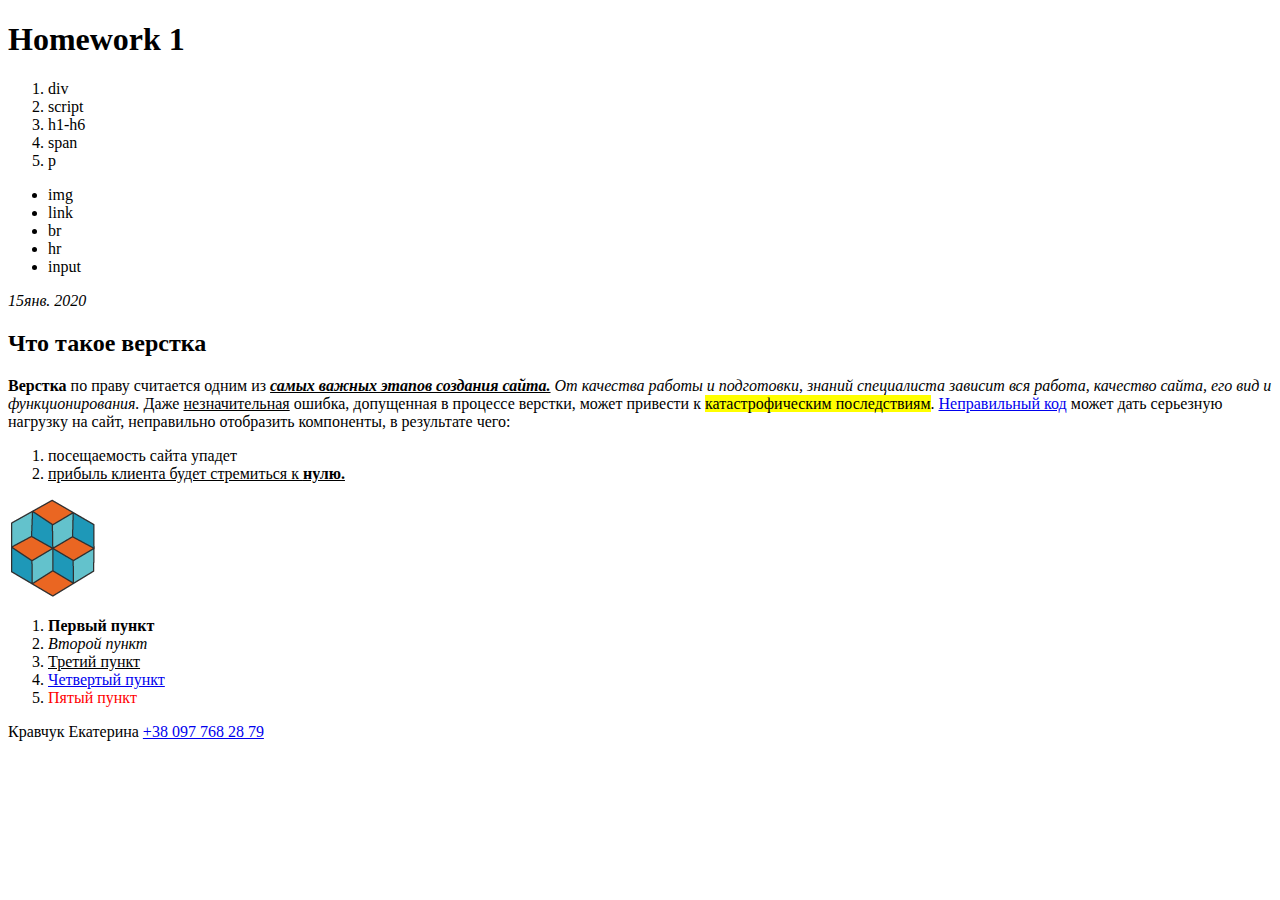
<file: homework_1/index.html>
<!DOCTYPE html>
<html lang="ru">
<head>
  <meta charset="UTF-8">
  <meta http-equiv="X-UA-Compatible" content="IE=edge">
  <meta name="viewport" content="width=device-width, initial-scale=1.0">
  <title>A-level</title>
</head>
<body>
  <header>
    <h1>Homework 1</h1>
  </header>
  <main>
    <ol>
      <li>div</li>
      <li>script</li>
      <li>h1-h6</li>
      <li>span</li>
      <li>p</li>
    </ol>
    <ul>
      <li>img</li>
      <li>link</li>
      <li>br</li>
      <li>hr</li>
      <li>input</li>
    </ul>
    <p>
      <em>15янв. 2020</em>
      <h2>Что такое верстка</h2>
      <b>Верстка</b> по праву считается одним из <b><i><u>самых важных этапов создания сайта.</u></i></b> <i>От качества работы и подготовки, знаний специалиста зависит вся работа, качество сайта, его вид и функционирования.</i> Даже <u>незначительная</u> ошибка, допущенная в процессе верстки, может привести к <mark>катастрофическим последствиям</mark>. <a href="#">Неправильный код</a> может дать серьезную нагрузку на сайт, неправильно отобразить компоненты, в результате чего:
    </p>
    <ol>
      <li>посещаемость сайта упадет</li>
      <li><u>прибыль клиента будет стремиться к <b>нулю.</b></u></li>
    </ol>
    <img src="img/favicon.png" alt="favicon" width="90" height="98">
    <ol>
      <li>
        <b>Первый пункт</b>
      </li>
      <li>
        <i>Второй пункт</i>
      </li>
      <li>
        <u>Третий пункт</u>
      </li>
      <li>
         <a class="google-link" id="mainlink" href="http://www.google.com.ua" target="_blank">Четвертый пункт</a>
      </li>
      <li>
        <span style="color: red;">Пятый пункт</span>
      </li>
    </ol>
  </main>
  <footer>
    <span>Кравчук Екатерина</span>
    <a href="tel:+380977682879">+38 097 768 28 79</a>
  </footer> 
</body>
</html>
</file>
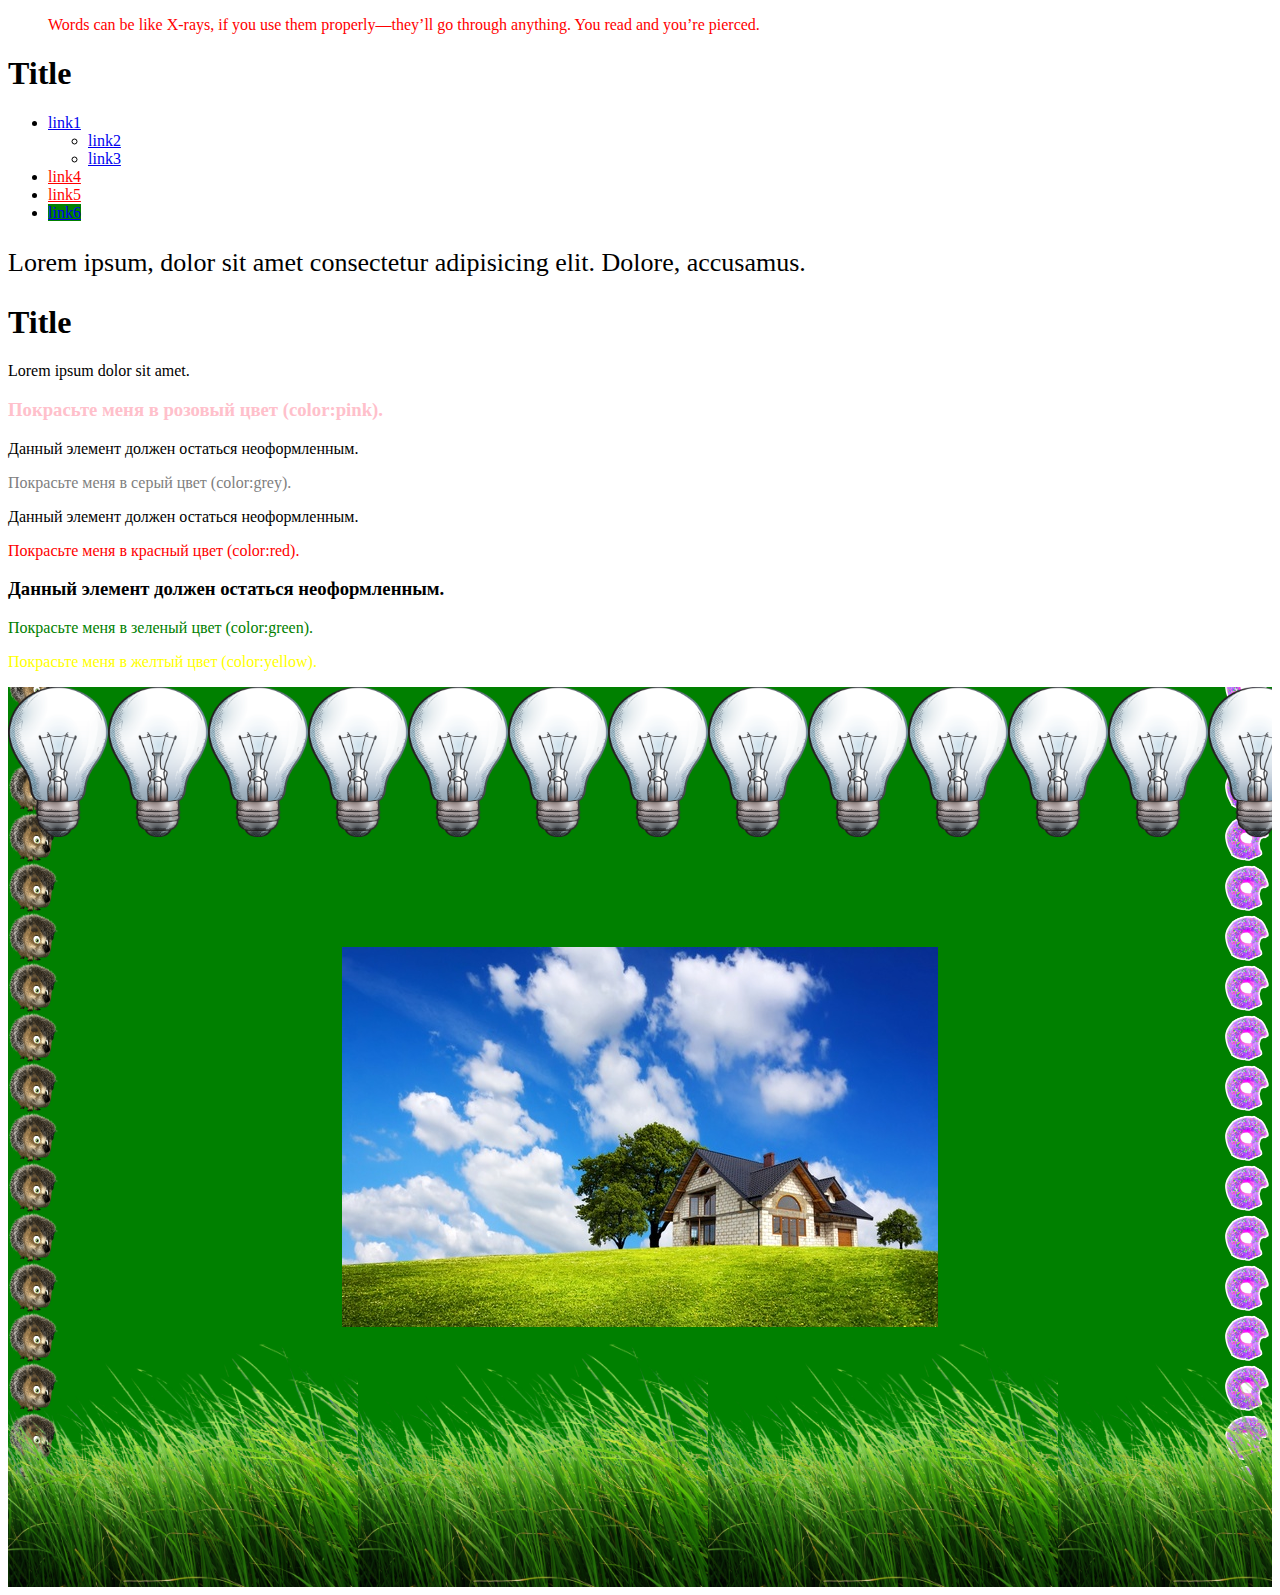
<file: homework_2/index.html>
<!DOCTYPE html>
<html lang="ru">
<head>
    <meta charset="UTF-8">
    <meta http-equiv="X-UA-Compatible" content="IE=edge">
    <meta name="viewport" content="width=device-width, initial-scale=1.0">
    <link rel="stylesheet" href="css/style.css">
    <title>A-level</title>
    <style>
        blockquote {
            color: blue;
        }
    </style>
</head>
<body>
    <div class="wrapper">
        <main>
            <!-- task 1 -->
            <blockquote style="color: red;">
                <p>Words can be like X-rays, if you use them properly—they’ll go through anything. You read and you’re pierced.</p>
            </blockquote>
            <!-- task 2 -->
            <div class="holder">
                <h1>Title</h1>
                <ul class="list">
                    <li>
                        <a href="#">link1</a>
                        <ul>
                            <li><a href="#">link2</a></li>
                            <li><a href="#">link3</a></li>
                        </ul>
                    </li>
                    <li><a href="https://www.youtube.com/">link4</a></li>
                    <li><a href="https://validator.w3.org/">link5</a></li>
                    <li><a href="#">link6</a></li>
                </ul>
                <p>Lorem ipsum, dolor sit amet consectetur adipisicing elit. Dolore, accusamus.</p>
                <h1>Title</h1>
                <p>Lorem ipsum dolor sit amet.</p>
            </div>
            <!-- task 3 -->
            <div class="text-box">
                <h3>Покрасьте меня в розовый цвет (color:pink).</h3>
                <p>Данный элемент должен остаться неоформленным.</p>
                <p id='greycol'>Покрасьте меня в серый цвет (color:grey).</p>
                <div>Данный элемент должен остаться неоформленным.</div>
                <div><p>Покрасьте меня в красный цвет (color:red).</p></div>
                <h3>Данный элемент должен остаться неоформленным.</h3>
                <p>Покрасьте меня в зеленый цвет (color:green).</p>
                <p class='yellow'>Покрасьте меня в желтый цвет (color:yellow).</p>
            </div>
            <!-- task 4 -->
            <div class="bg-box"></div> 
        </main>
    </div>
</body>
</html>
</file>
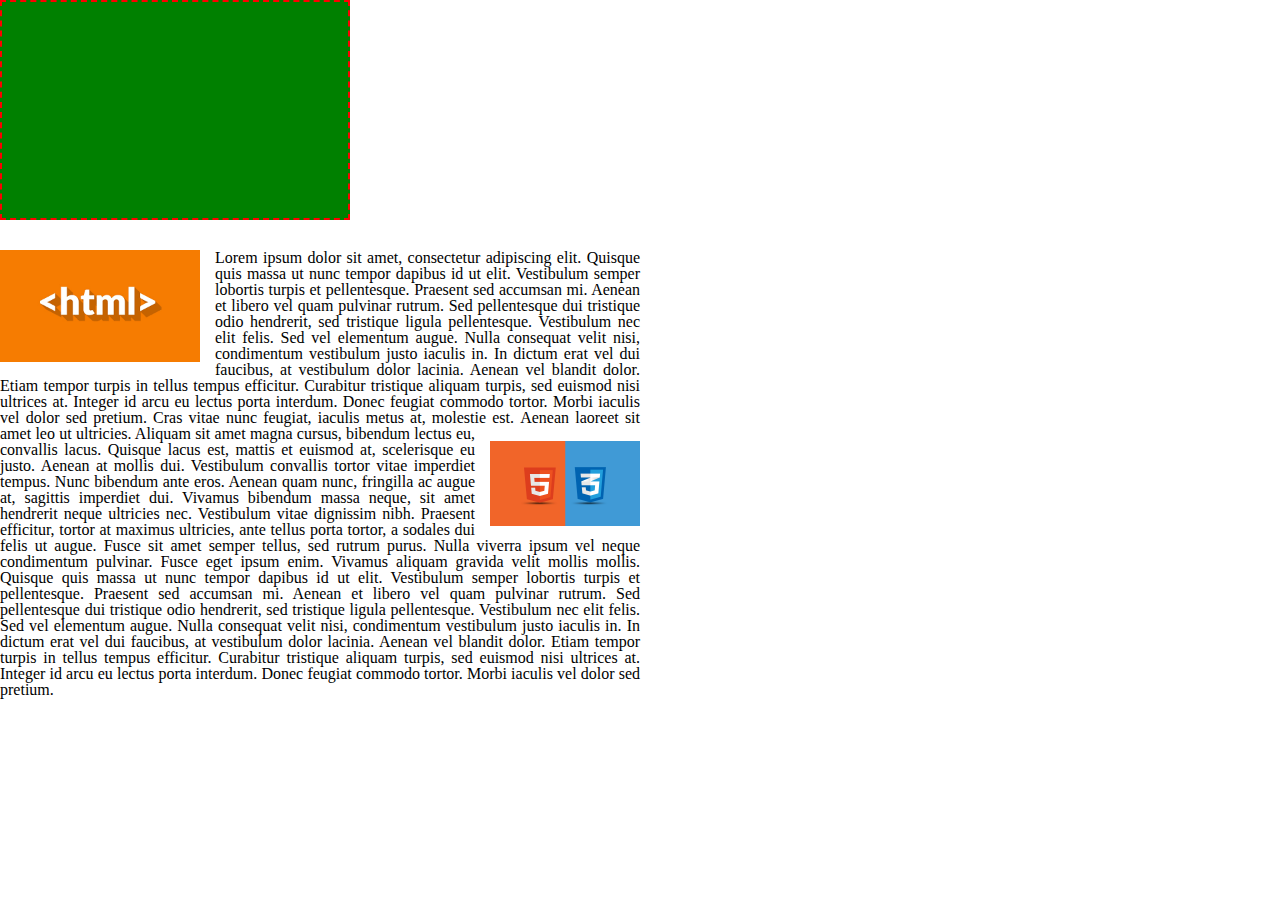
<file: homework_3/index.html>
<!DOCTYPE html>
<html lang="ru">
<head>
    <meta charset="UTF-8">
    <meta http-equiv="X-UA-Compatible" content="IE=edge">
    <meta name="viewport" content="width=device-width, initial-scale=1.0">
    <link rel="stylesheet" href="css/reset.css">
    <link rel="stylesheet" href="css/style.css">
    <title>A-level</title>
</head>
<body>
    <div class="wrapper">
        <main>
            <!-- task 2 -->
            <div class="box"></div>
            <!-- task 3 -->
            <div class="float-box clearfix">
                <p><img class="float-left" src="img/html.png" alt="html-tag">Lorem ipsum dolor sit amet, consectetur adipiscing elit. Quisque quis massa ut nunc tempor dapibus id ut elit. Vestibulum semper lobortis turpis et pellentesque. Praesent sed accumsan mi. Aenean et libero vel quam pulvinar rutrum. Sed pellentesque dui tristique odio hendrerit, sed tristique ligula pellentesque. Vestibulum nec elit felis. Sed vel elementum augue. Nulla consequat velit nisi, condimentum vestibulum justo iaculis in. In dictum erat vel dui faucibus, at vestibulum dolor lacinia. Aenean vel blandit dolor. Etiam tempor turpis in tellus tempus efficitur. Curabitur tristique aliquam turpis, sed euismod nisi ultrices at. Integer id arcu eu lectus porta interdum. Donec feugiat commodo tortor. Morbi iaculis vel dolor sed pretium. Cras vitae nunc feugiat, iaculis metus at, molestie est.
                <img class="float-right" src="img/html5-3.png" alt="html-versions">Aenean laoreet sit amet leo ut ultricies. Aliquam sit amet magna cursus, bibendum lectus eu, convallis lacus. Quisque lacus est, mattis et euismod at, scelerisque eu justo. Aenean at mollis dui. Vestibulum convallis tortor vitae imperdiet tempus. Nunc bibendum ante eros. Aenean quam nunc, fringilla ac augue at, sagittis imperdiet dui. Vivamus bibendum massa neque, sit amet hendrerit neque ultricies nec. Vestibulum vitae dignissim nibh. Praesent efficitur, tortor at maximus ultricies, ante tellus porta tortor, a sodales dui felis ut augue. Fusce sit amet semper tellus, sed rutrum purus. Nulla viverra ipsum vel neque condimentum pulvinar. Fusce eget ipsum enim. Vivamus aliquam gravida velit mollis mollis. Quisque quis massa ut nunc tempor dapibus id ut elit. Vestibulum semper lobortis turpis et pellentesque. Praesent sed accumsan mi. Aenean et libero vel quam pulvinar rutrum. Sed pellentesque dui tristique odio hendrerit, sed tristique ligula pellentesque. Vestibulum nec elit felis. Sed vel elementum augue. Nulla consequat velit nisi, condimentum vestibulum justo iaculis in. In dictum erat vel dui faucibus, at vestibulum dolor lacinia. Aenean vel blandit dolor. Etiam tempor turpis in tellus tempus efficitur. Curabitur tristique aliquam turpis, sed euismod nisi ultrices at. Integer id arcu eu lectus porta interdum. Donec feugiat commodo tortor. Morbi iaculis vel dolor sed pretium.</p>   
            </div>
        </main>
    </div>
</body>
</html>
</file>
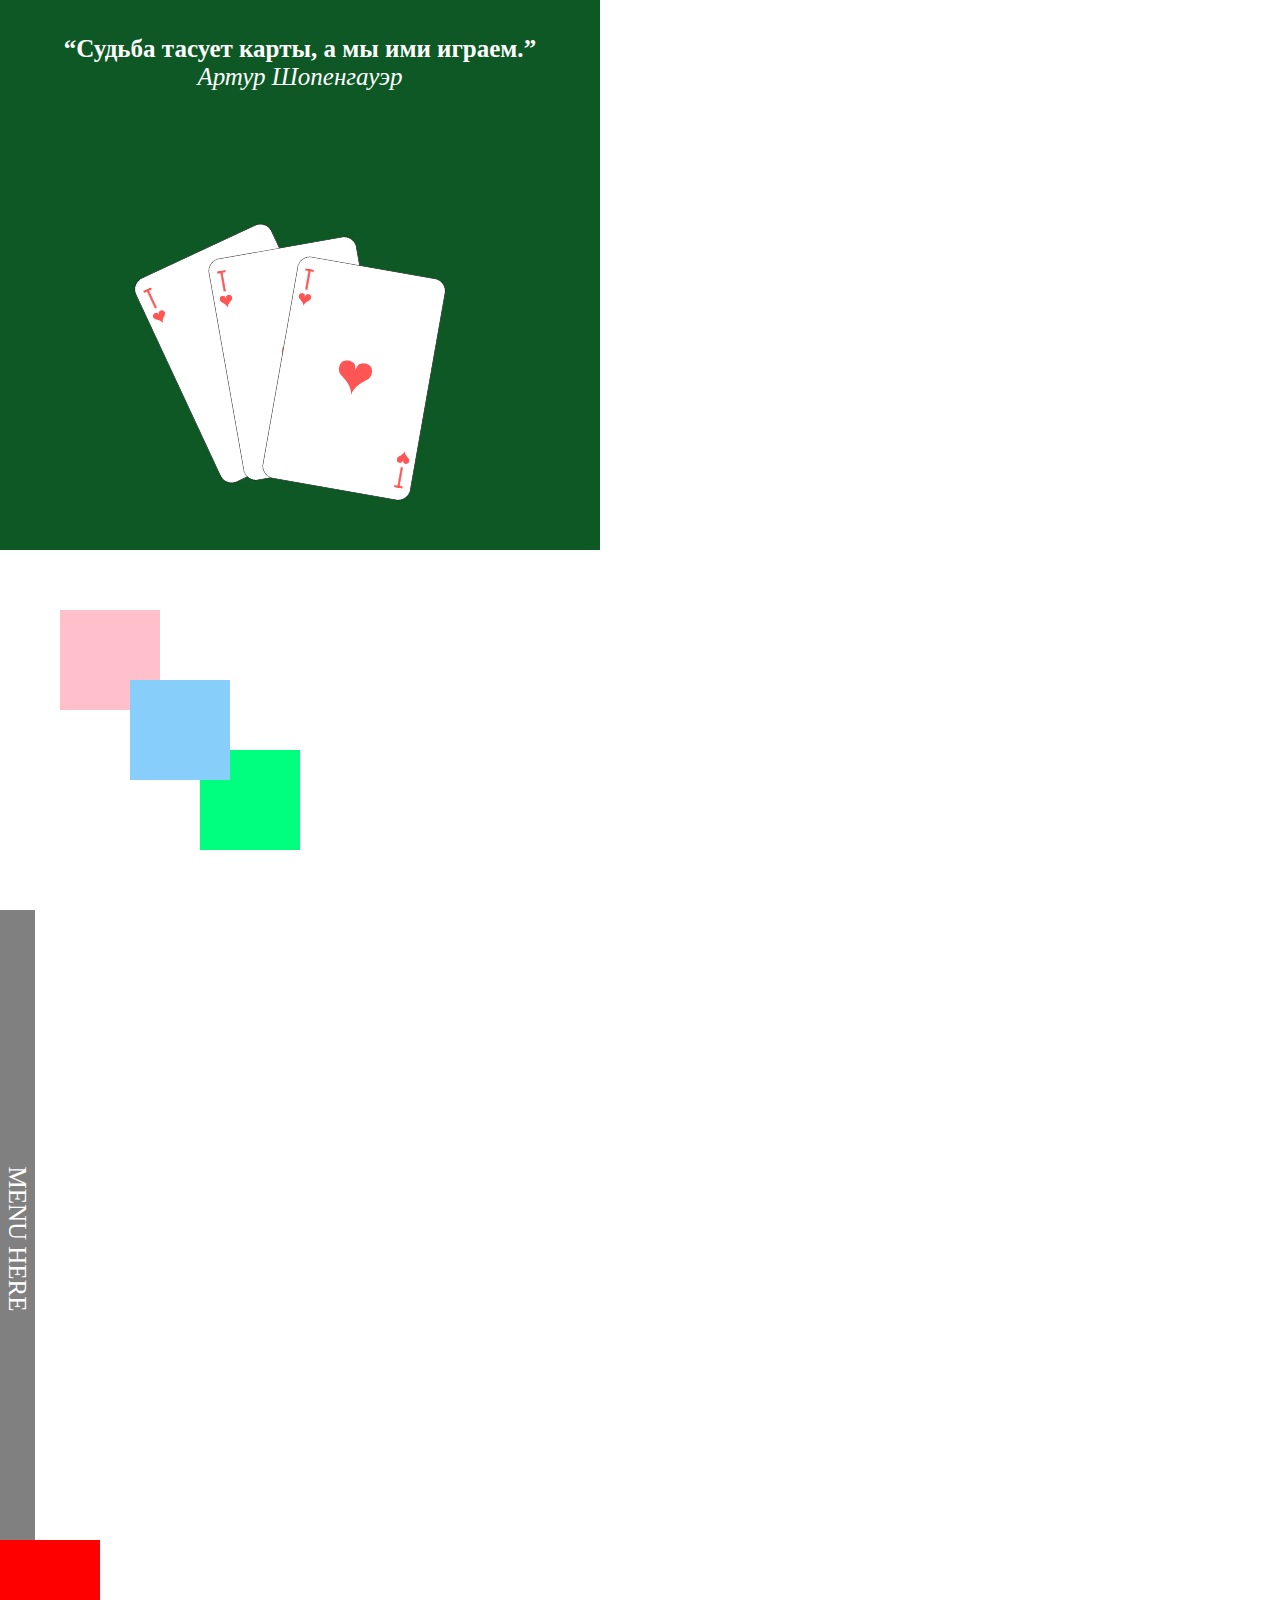
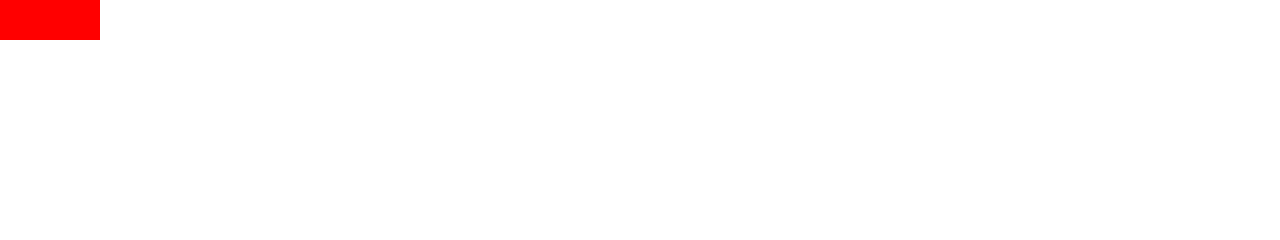
<file: homework_4/index.html>
<!DOCTYPE html>
<html lang="ru">
<head>
    <meta charset="UTF-8">
    <meta http-equiv="X-UA-Compatible" content="IE=edge">
    <meta name="viewport" content="width=device-width, initial-scale=1.0">
    <link rel="stylesheet" href="css/style.css">
    <title>position</title>
</head>
<body>
    <div class="wrapper">
        <main class="main">
            <!-- task 1 -->
            <section class="cardbox">
                <blockquote class="cardbox_blockquote">
                    <b>Судьба тасует карты, а мы ими играем.</b>
                    <figcaption>
                        <cite>Артур Шопенгауэр</cite>
                    </figcaption>
                </blockquote>
                <div class="cardbox_images">
                    <img class="cardbox_image-1" src="image/card-1.png" alt="">
                    <img class="cardbox_image-2" src="image/card-2.png" alt="">
                    <img class="cardbox_image-3" src="image/card-3.png" alt="">
                </div>
            </section>
            <!-- task 2 -->
            <section class="box-wrapper">
                <div class="box-1"></div>
                <div class="box-2"></div>
                <div class="box-3"></div>
            </section>
            <!-- task 3 -->
            <section class="slide-menu">
                <div class="menu-bar">
                    <ul class="menu_list">
                        <li class="menu_item">
                            <a class="menu_link" href="#">Home</a></li>
                        <li class="menu_item">
                            <a class="menu_link" href="#">Contacts</a></li>
                        <li class="menu_item">
                            <a class="menu_link" href="#">Our team</a></li>
                        <li class="menu_item">
                            <a class="menu_link" href="#">FAQ</a></li>
                        <li class="menu_item">
                            <a class="menu_link" href="#">About</a></li>
                        <li class="menu_item">
                            <a class="menu_link" href="#">News</a></li>
                    </ul>
                    <span class="menu_lable">Menu here</span>
                </div>
            </section>
            <!-- task 4 -->
            <section class="position-box">
                <div class="box-wrap">
                    <div class="holder"></div>
                </div>
            </section>
        </main>
    </div>
</body>
</html>
</file>
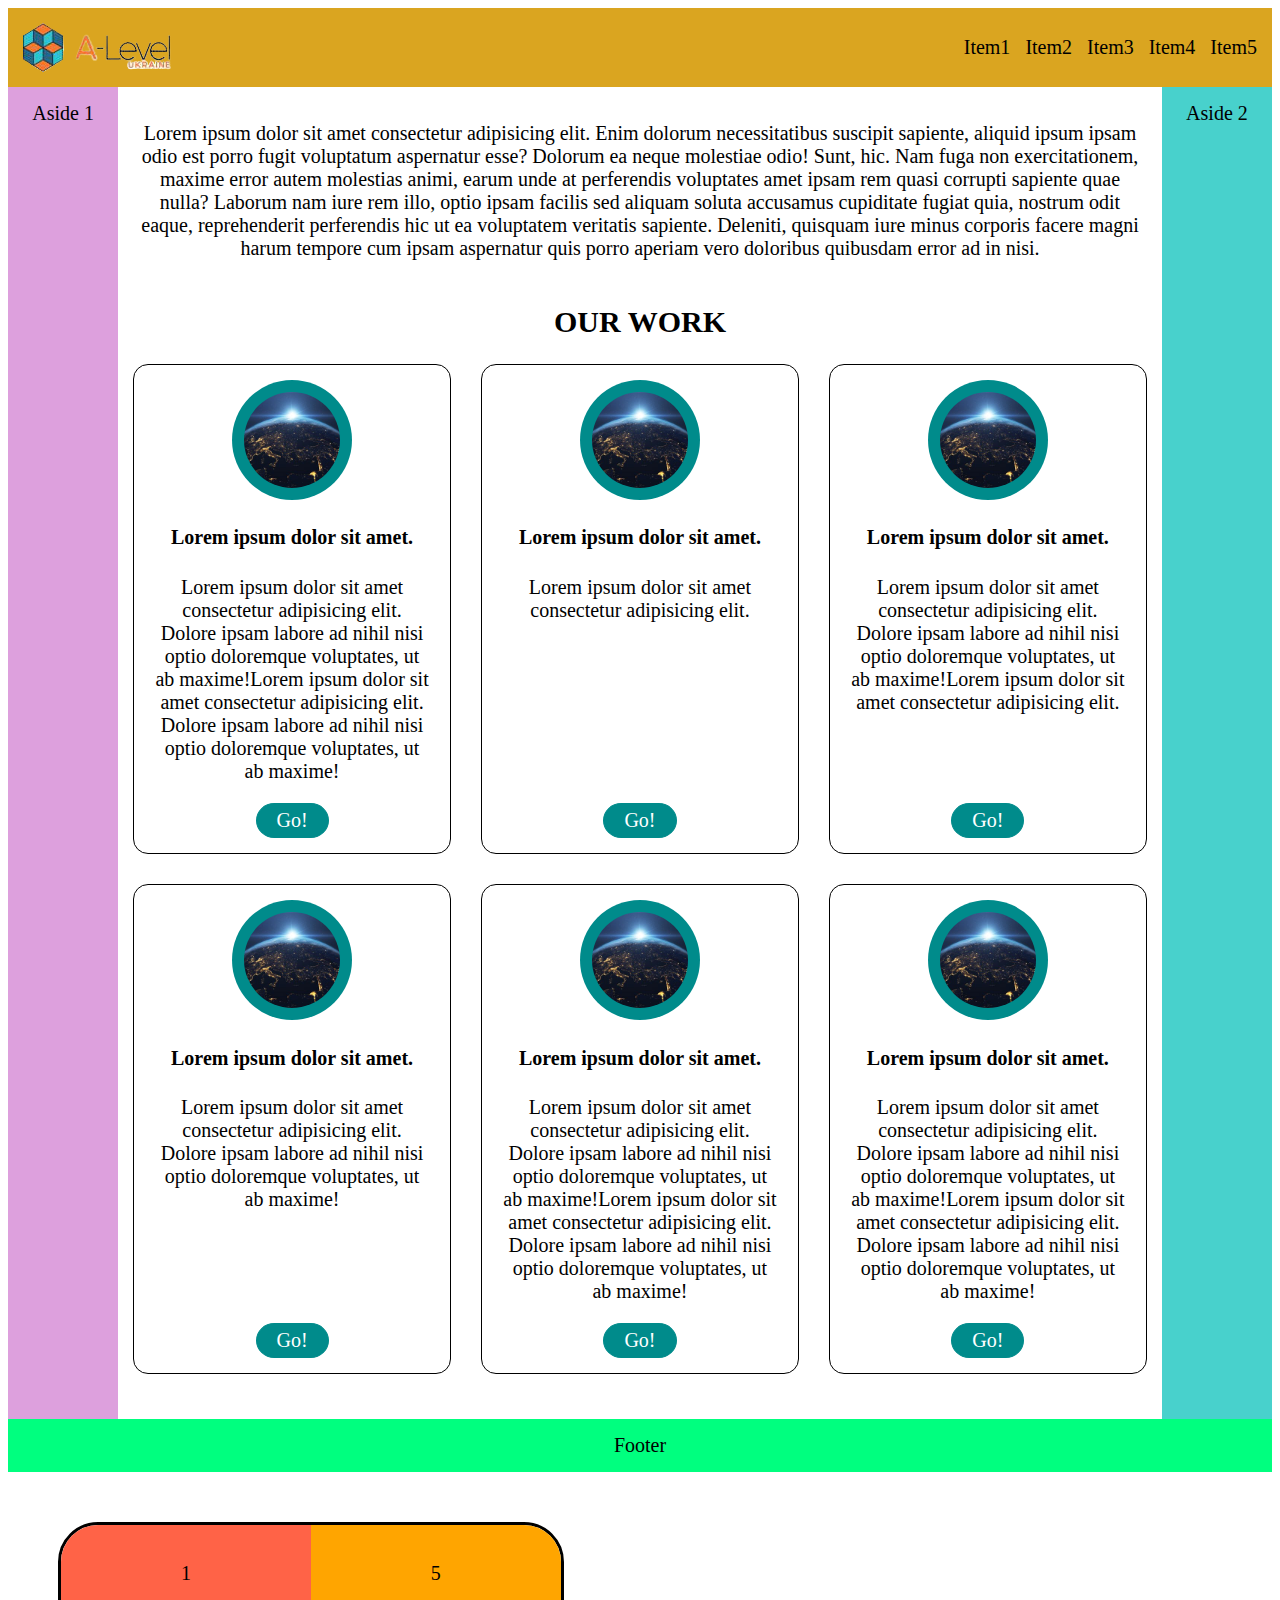
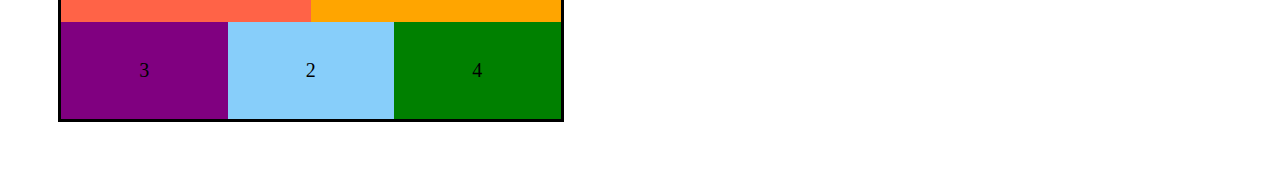
<file: homework_5/index.html>
<!DOCTYPE html>
<html lang="en">
<head>
    <meta charset="UTF-8">
    <meta http-equiv="X-UA-Compatible" content="IE=edge">
    <meta name="viewport" content="width=device-width, initial-scale=1.0">
    <link rel="stylesheet" href="css/style.css">
    <title>A-Level</title>
</head>
<body>
    <div class="wrapper">
        <header class="header">
            <div class="container">
                <div class="header-wrap">
                    <a href="#" class="logo">
                        <img src="image/logo.png" alt="">
                    </a>
                    <nav class="nav">
                        <ul class="nav-list">
                            <li class="nav-item">
                                <a href="#">Item1</a></li>
                            <li class="nav-item">
                                <a href="#">Item2</a></li>
                            <li class="nav-item">
                                <a href="#">Item3</a></li>
                            <li class="nav-item">
                                <a href="#">Item4</a></li>
                            <li class="nav-item">
                                <a href="#">Item5</a></li>
                        </ul>
                    </nav>
                </div>
            </div>
        </header>
        <main class="main">
            <div class="content">
                <p>Lorem ipsum dolor sit amet consectetur adipisicing elit. Enim dolorum necessitatibus suscipit sapiente, aliquid ipsum ipsam odio est porro fugit voluptatum aspernatur esse? Dolorum ea neque molestiae odio! Sunt, hic. Nam fuga non exercitationem, maxime error autem molestias animi, earum unde at perferendis voluptates amet ipsam rem quasi corrupti sapiente quae nulla? Laborum nam iure rem illo, optio ipsam facilis sed aliquam soluta accusamus cupiditate fugiat quia, nostrum odit eaque, reprehenderit perferendis hic ut ea voluptatem veritatis sapiente. Deleniti, quisquam iure minus corporis facere magni harum tempore cum ipsam aspernatur quis porro aperiam vero doloribus quibusdam error ad in nisi.</p>
                <section class="works">
                    <header class="section-header">
                        <h2 class="content-title">Our Work</h2>
                    </header>
                    <div class="row">
                        <div class="col">
                            <div class="card">
                                <div class="card-img">
                                    <img src="image/space.jpeg" alt="">
                                </div>
                                <div class="card-body">
                                    <h4 class="card-title">
                                        <a href="#">Lorem ipsum dolor sit amet.</a>
                                    </h4>
                                    <p>Lorem ipsum dolor sit amet consectetur adipisicing elit. Dolore ipsam labore ad nihil nisi optio doloremque voluptates, ut ab maxime!Lorem ipsum dolor sit amet consectetur adipisicing elit. Dolore ipsam labore ad nihil nisi optio doloremque voluptates, ut ab maxime!</p>
                                </div>
                                <div class="card-footer">
                                    <a href="#">Go!</a>
                                </div>
                            </div>
                        </div>
                        <div class="col">
                            <div class="card">
                                <div class="card-img">
                                    <img src="image/space.jpeg" alt="">
                                </div>
                                <div class="card-body">
                                    <h4 class="card-title">
                                        <a href="#">Lorem ipsum dolor sit amet.</a>
                                    </h4>
                                    <p>Lorem ipsum dolor sit amet consectetur adipisicing elit.</p>
                                </div>
                                <div class="card-footer">
                                    <a href="#">Go!</a>
                                </div>
                            </div>
                        </div>
                        <div class="col">
                            <div class="card">
                                <div class="card-img">
                                    <img src="image/space.jpeg" alt="">
                                </div>
                                <div class="card-body">
                                    <h4 class="card-title">
                                        <a href="#">Lorem ipsum dolor sit amet.</a>
                                    </h4>
                                    <p>Lorem ipsum dolor sit amet consectetur adipisicing elit. Dolore ipsam labore ad nihil nisi optio doloremque voluptates, ut ab maxime!Lorem ipsum dolor sit amet consectetur adipisicing elit.</p>
                                </div>
                                <div class="card-footer">
                                    <a href="#">Go!</a>
                                </div>
                            </div>
                        </div>
                        <div class="col">
                            <div class="card">
                                <div class="card-img">
                                    <img src="image/space.jpeg" alt="">
                                </div>
                                <div class="card-body">
                                    <h4 class="card-title">
                                        <a href="#">Lorem ipsum dolor sit amet.</a>
                                    </h4>
                                    <p>Lorem ipsum dolor sit amet consectetur adipisicing elit. Dolore ipsam labore ad nihil nisi optio doloremque voluptates, ut ab maxime!</p>
                                </div>
                                <div class="card-footer">
                                    <a href="#">Go!</a>
                                </div>
                            </div>
                        </div>
                        <div class="col">
                            <div class="card">
                                <div class="card-img">
                                    <img src="image/space.jpeg" alt="">
                                </div>
                                <div class="card-body">
                                    <h4 class="card-title">
                                        <a href="#">Lorem ipsum dolor sit amet.</a>
                                    </h4>
                                    <p>Lorem ipsum dolor sit amet consectetur adipisicing elit. Dolore ipsam labore ad nihil nisi optio doloremque voluptates, ut ab maxime!Lorem ipsum dolor sit amet consectetur adipisicing elit. Dolore ipsam labore ad nihil nisi optio doloremque voluptates, ut ab maxime!</p>
                                </div>
                                <div class="card-footer">
                                    <a href="#">Go!</a>
                                </div>
                            </div>
                        </div>
                        <div class="col">
                            <div class="card">
                                <div class="card-img">
                                    <img src="image/space.jpeg" alt="">
                                </div>
                                <div class="card-body">
                                    <h4 class="card-title">
                                        <a href="#">Lorem ipsum dolor sit amet.</a>
                                    </h4>
                                    <p>Lorem ipsum dolor sit amet consectetur adipisicing elit. Dolore ipsam labore ad nihil nisi optio doloremque voluptates, ut ab maxime!Lorem ipsum dolor sit amet consectetur adipisicing elit. Dolore ipsam labore ad nihil nisi optio doloremque voluptates, ut ab maxime!</p>
                                </div>
                                <div class="card-footer">
                                    <a href="#">Go!</a>
                                </div>
                            </div>
                        </div>
                    </div>
                </section>
            </div>
            <aside class="sidebar sidebar-left">
                <span>Aside 1</span>
            </aside>
            <aside class="sidebar sidebar-right">
                <span>Aside 2</span>
            </aside>
        </main>
        <footer class="footer">
            <span>Footer</span>
        </footer>
        <!-- task 3 -->
        <div class="holder">
            <div class="item">1</div>
            <div class="item">2</div>
            <div class="item">3</div>
            <div class="item">4</div>
            <div class="item">5</div>
          </div>
    </div>
</body>
</html>
</file>
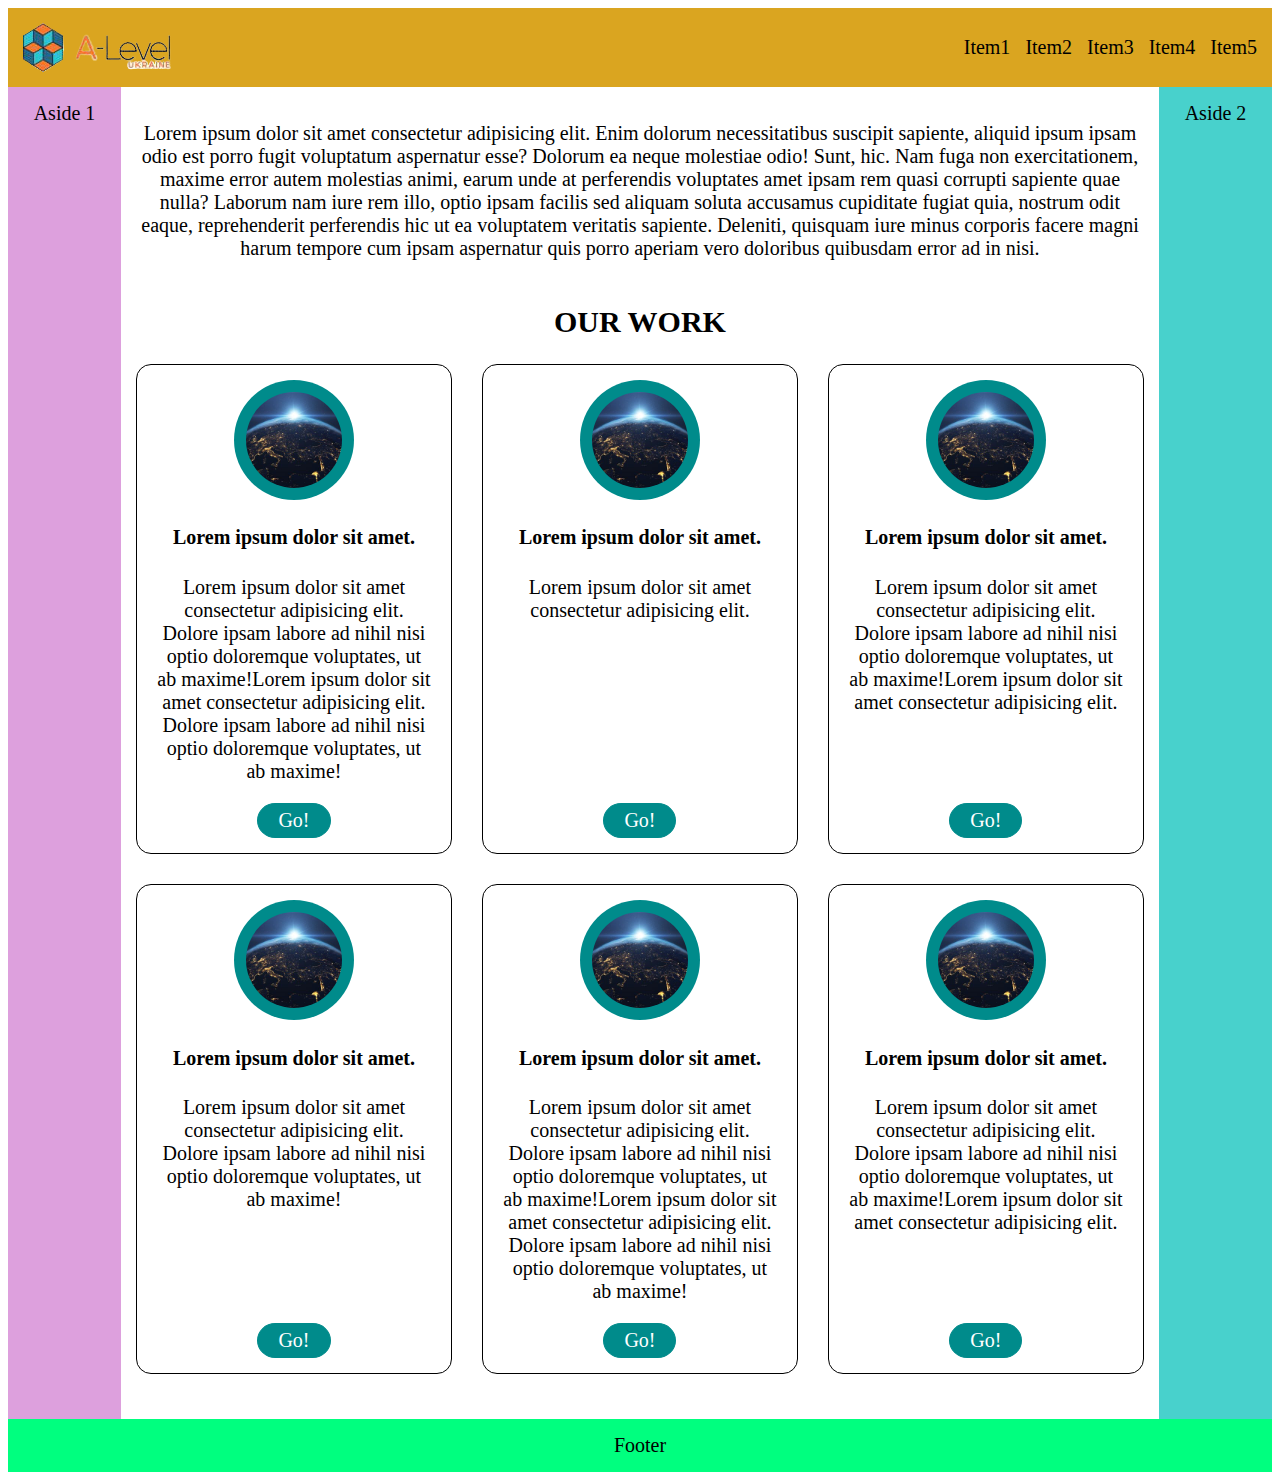
<file: homework_6/index.html>
<!DOCTYPE html>
<html lang="en">
<head>
    <meta charset="UTF-8">
    <meta http-equiv="X-UA-Compatible" content="IE=edge">
    <meta name="viewport" content="width=device-width, initial-scale=1.0">
    <link rel="stylesheet" href="css/style.css">
    <title>A-Level</title>
</head>
<body>
    <div class="wrapper">
        <header class="header">
            <div class="container">
                <div class="header-wrap">
                    <a href="#" class="logo">
                        <img src="image/logo.png" alt="">
                    </a>
                    <nav class="nav">
                        <input class="nav-burger" type="checkbox" id="burger">
                        <label class="burger" for="burger">
                            <span></span>
                        </label>
                        <ul class="nav-list">
                            <li class="nav-item">
                                <a href="#">Item1</a></li>
                            <li class="nav-item">
                                <a href="#">Item2</a></li>
                            <li class="nav-item">
                                <a href="#">Item3</a></li>
                            <li class="nav-item">
                                <a href="#">Item4</a></li>
                            <li class="nav-item">
                                <a href="#">Item5</a></li>
                        </ul>
                    </nav>
                </div>
            </div>
        </header>
        <main class="main">
            <div class="content">
                <p>Lorem ipsum dolor sit amet consectetur adipisicing elit. Enim dolorum necessitatibus suscipit sapiente, aliquid ipsum ipsam odio est porro fugit voluptatum aspernatur esse? Dolorum ea neque molestiae odio! Sunt, hic. Nam fuga non exercitationem, maxime error autem molestias animi, earum unde at perferendis voluptates amet ipsam rem quasi corrupti sapiente quae nulla? Laborum nam iure rem illo, optio ipsam facilis sed aliquam soluta accusamus cupiditate fugiat quia, nostrum odit eaque, reprehenderit perferendis hic ut ea voluptatem veritatis sapiente. Deleniti, quisquam iure minus corporis facere magni harum tempore cum ipsam aspernatur quis porro aperiam vero doloribus quibusdam error ad in nisi.</p>
                <section class="works">
                    <header class="section-header">
                        <h2 class="content-title">Our Work</h2>
                    </header>
                    <div class="row">
                        <div class="col">
                            <div class="card">
                                <div class="card-img">
                                    <img src="image/space.jpeg" alt="">
                                </div>
                                <div class="card-body">
                                    <h4 class="card-title">
                                        <a href="#">Lorem ipsum dolor sit amet.</a>
                                    </h4>
                                    <p>Lorem ipsum dolor sit amet consectetur adipisicing elit. Dolore ipsam labore ad nihil nisi optio doloremque voluptates, ut ab maxime!Lorem ipsum dolor sit amet consectetur adipisicing elit. Dolore ipsam labore ad nihil nisi optio doloremque voluptates, ut ab maxime!</p>
                                </div>
                                <div class="card-footer">
                                    <a href="#">Go!</a>
                                </div>
                            </div>
                        </div>
                        <div class="col">
                            <div class="card">
                                <div class="card-img">
                                    <img src="image/space.jpeg" alt="">
                                </div>
                                <div class="card-body">
                                    <h4 class="card-title">
                                        <a href="#">Lorem ipsum dolor sit amet.</a>
                                    </h4>
                                    <p>Lorem ipsum dolor sit amet consectetur adipisicing elit.</p>
                                </div>
                                <div class="card-footer">
                                    <a href="#">Go!</a>
                                </div>
                            </div>
                        </div>
                        <div class="col">
                            <div class="card">
                                <div class="card-img">
                                    <img src="image/space.jpeg" alt="">
                                </div>
                                <div class="card-body">
                                    <h4 class="card-title">
                                        <a href="#">Lorem ipsum dolor sit amet.</a>
                                    </h4>
                                    <p>Lorem ipsum dolor sit amet consectetur adipisicing elit. Dolore ipsam labore ad nihil nisi optio doloremque voluptates, ut ab maxime!Lorem ipsum dolor sit amet consectetur adipisicing elit.</p>
                                </div>
                                <div class="card-footer">
                                    <a href="#">Go!</a>
                                </div>
                            </div>
                        </div>
                        <div class="col">
                            <div class="card">
                                <div class="card-img">
                                    <img src="image/space.jpeg" alt="">
                                </div>
                                <div class="card-body">
                                    <h4 class="card-title">
                                        <a href="#">Lorem ipsum dolor sit amet.</a>
                                    </h4>
                                    <p>Lorem ipsum dolor sit amet consectetur adipisicing elit. Dolore ipsam labore ad nihil nisi optio doloremque voluptates, ut ab maxime!</p>
                                </div>
                                <div class="card-footer">
                                    <a href="#">Go!</a>
                                </div>
                            </div>
                        </div>
                        <div class="col">
                            <div class="card">
                                <div class="card-img">
                                    <img src="image/space.jpeg" alt="">
                                </div>
                                <div class="card-body">
                                    <h4 class="card-title">
                                        <a href="#">Lorem ipsum dolor sit amet.</a>
                                    </h4>
                                    <p>Lorem ipsum dolor sit amet consectetur adipisicing elit. Dolore ipsam labore ad nihil nisi optio doloremque voluptates, ut ab maxime!Lorem ipsum dolor sit amet consectetur adipisicing elit. Dolore ipsam labore ad nihil nisi optio doloremque voluptates, ut ab maxime!</p>
                                </div>
                                <div class="card-footer">
                                    <a href="#">Go!</a>
                                </div>
                            </div>
                        </div>
                        <div class="col">
                            <div class="card">
                                <div class="card-img">
                                    <img src="image/space.jpeg" alt="">
                                </div>
                                <div class="card-body">
                                    <h4 class="card-title">
                                        <a href="#">Lorem ipsum dolor sit amet.</a>
                                    </h4>
                                    <p>Lorem ipsum dolor sit amet consectetur adipisicing elit. Dolore ipsam labore ad nihil nisi optio doloremque voluptates, ut ab maxime!Lorem ipsum dolor sit amet consectetur adipisicing elit.</p>
                                </div>
                                <div class="card-footer">
                                    <a href="#">Go!</a>
                                </div>
                            </div>
                        </div>
                    </div>
                </section>
            </div>
            <aside class="sidebar sidebar-left">
                <span>Aside 1</span>
            </aside>
            <aside class="sidebar sidebar-right">
                <span>Aside 2</span>
            </aside>
        </main>
        <footer class="footer">
            <span>Footer</span>
        </footer>
    </div>
</body>
</html>
</file>
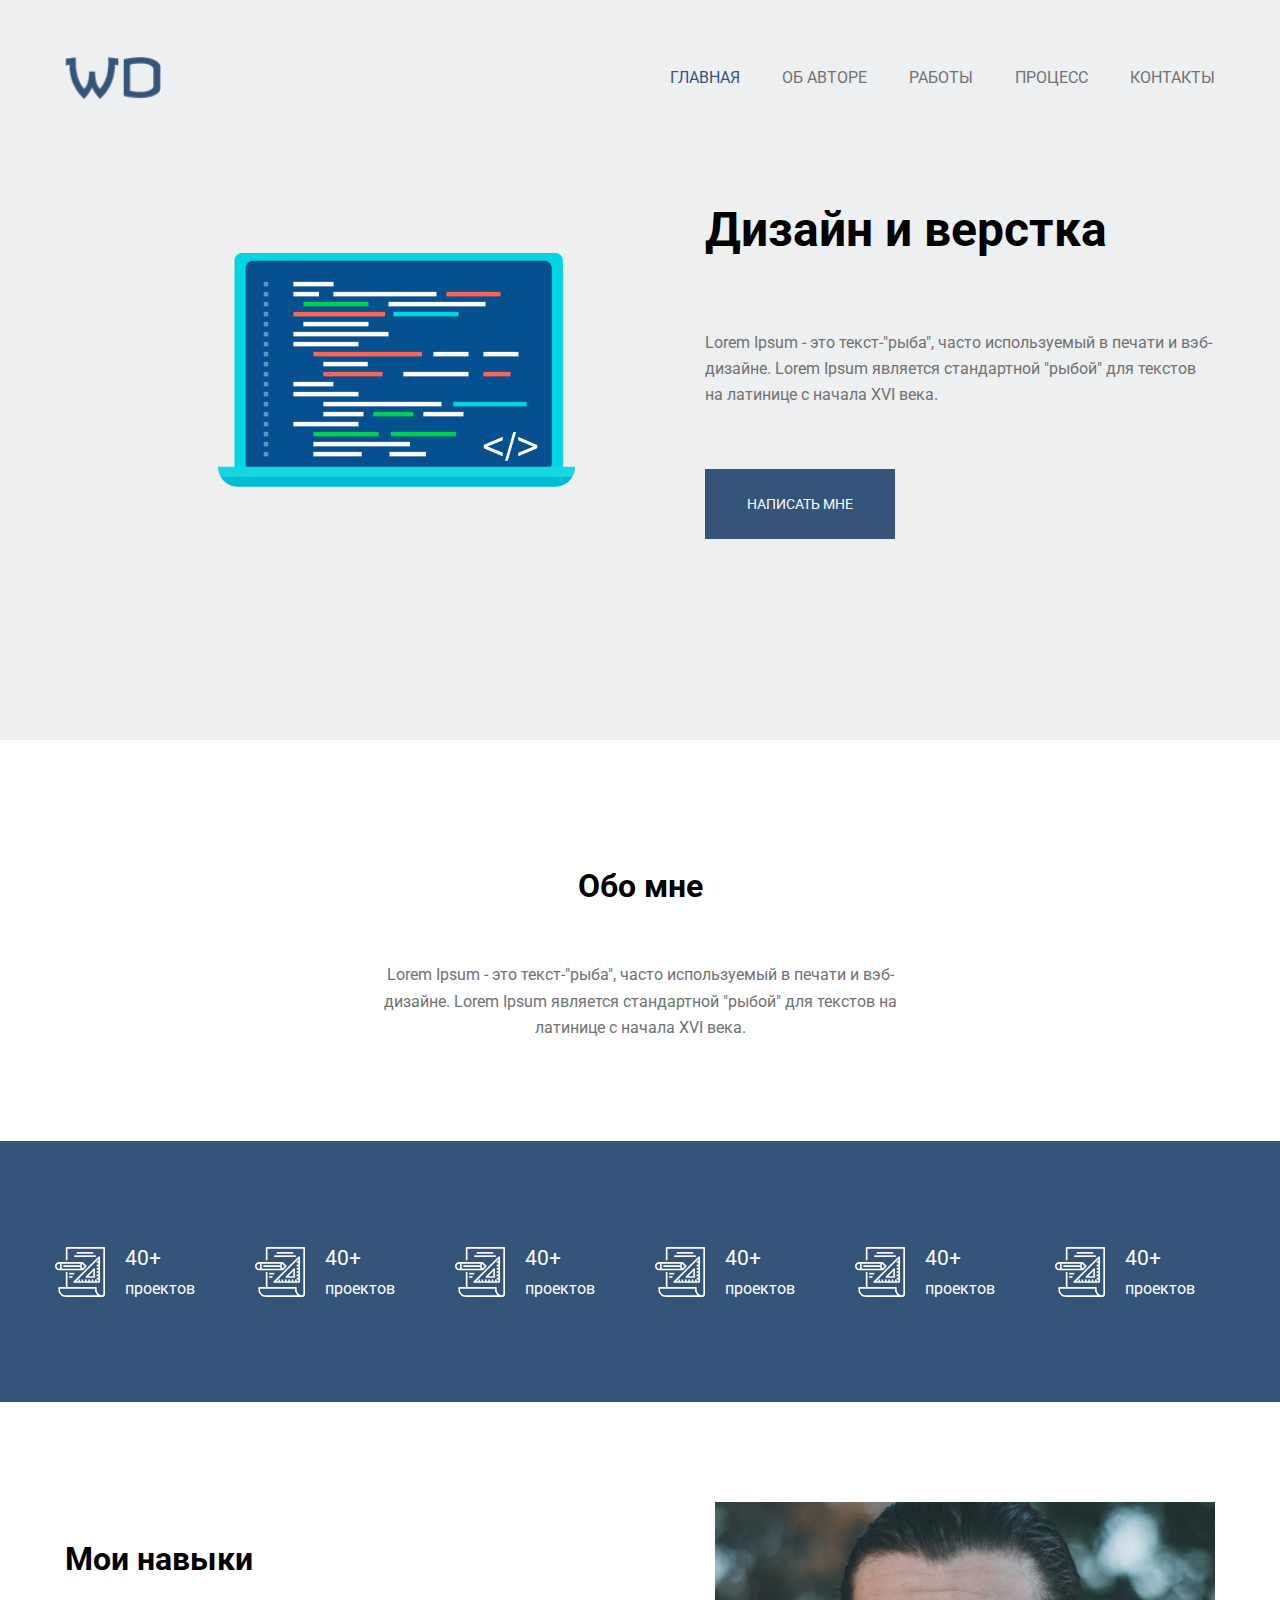
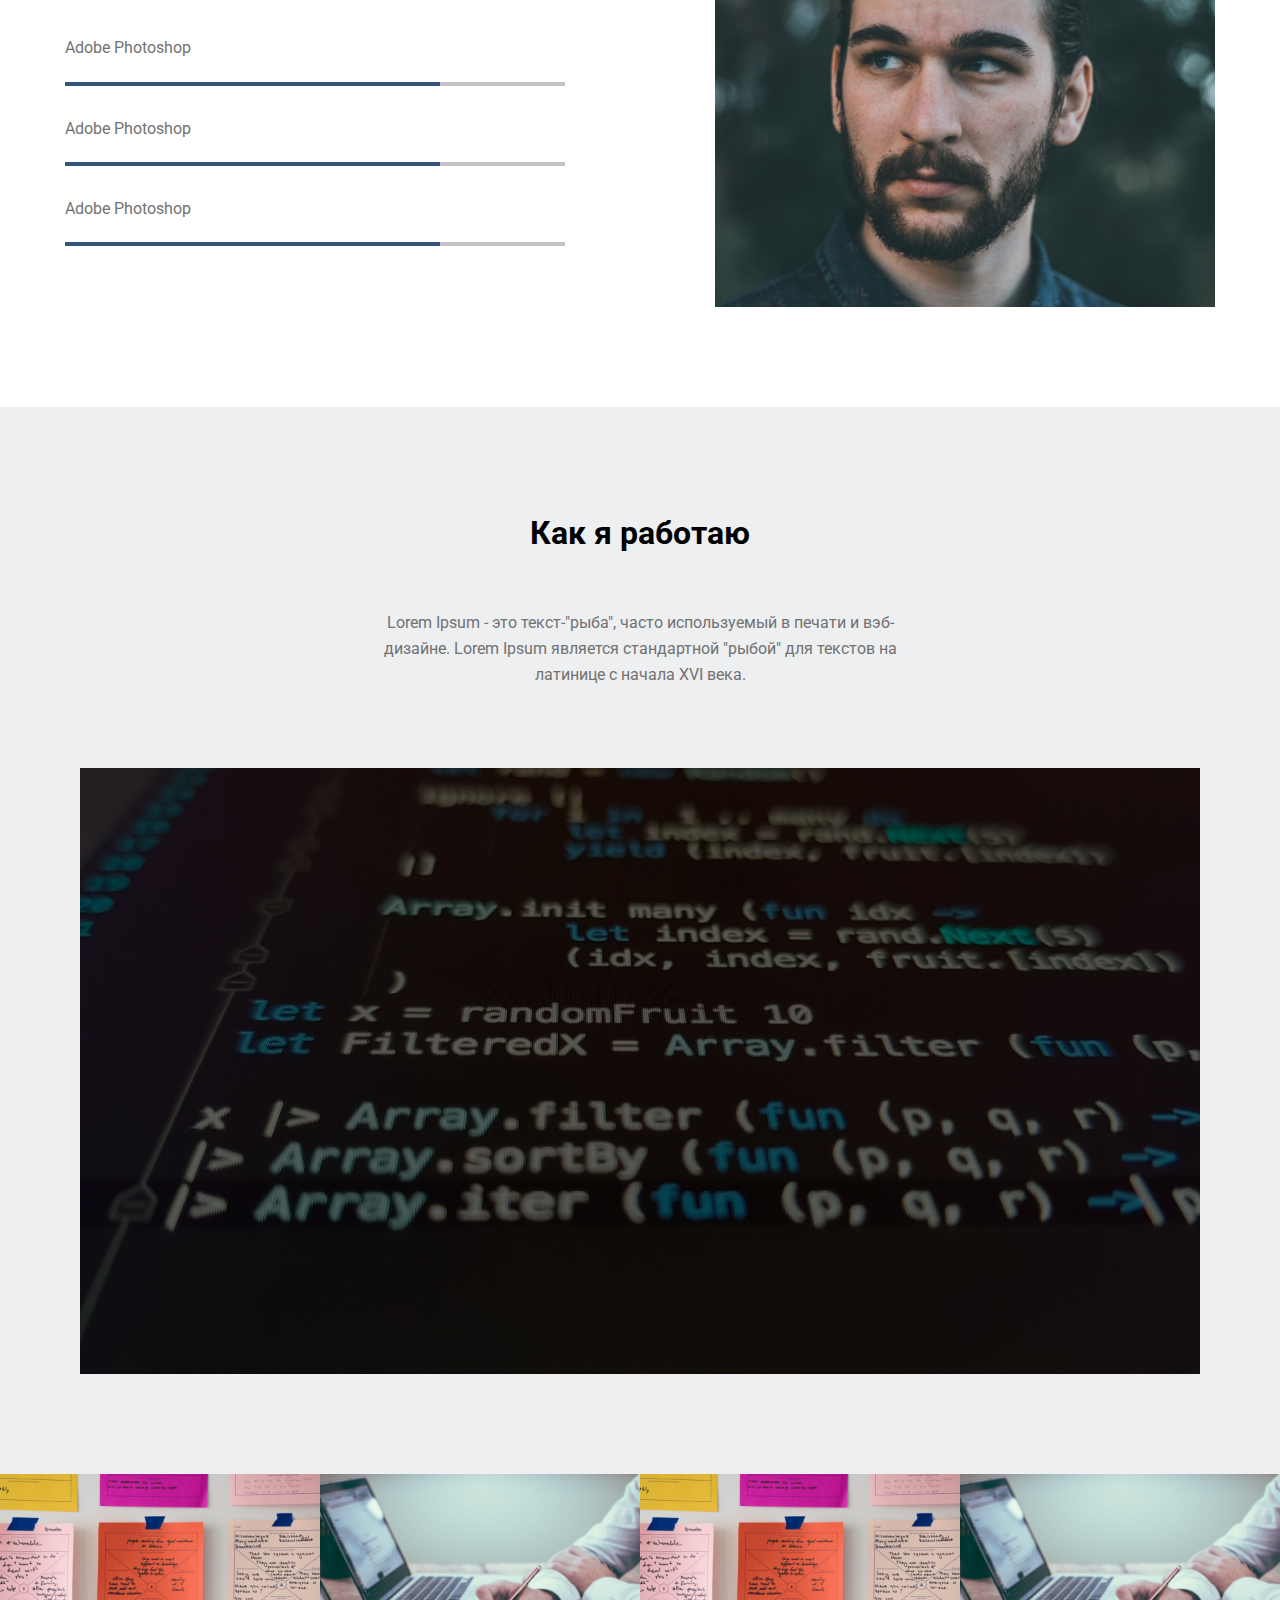
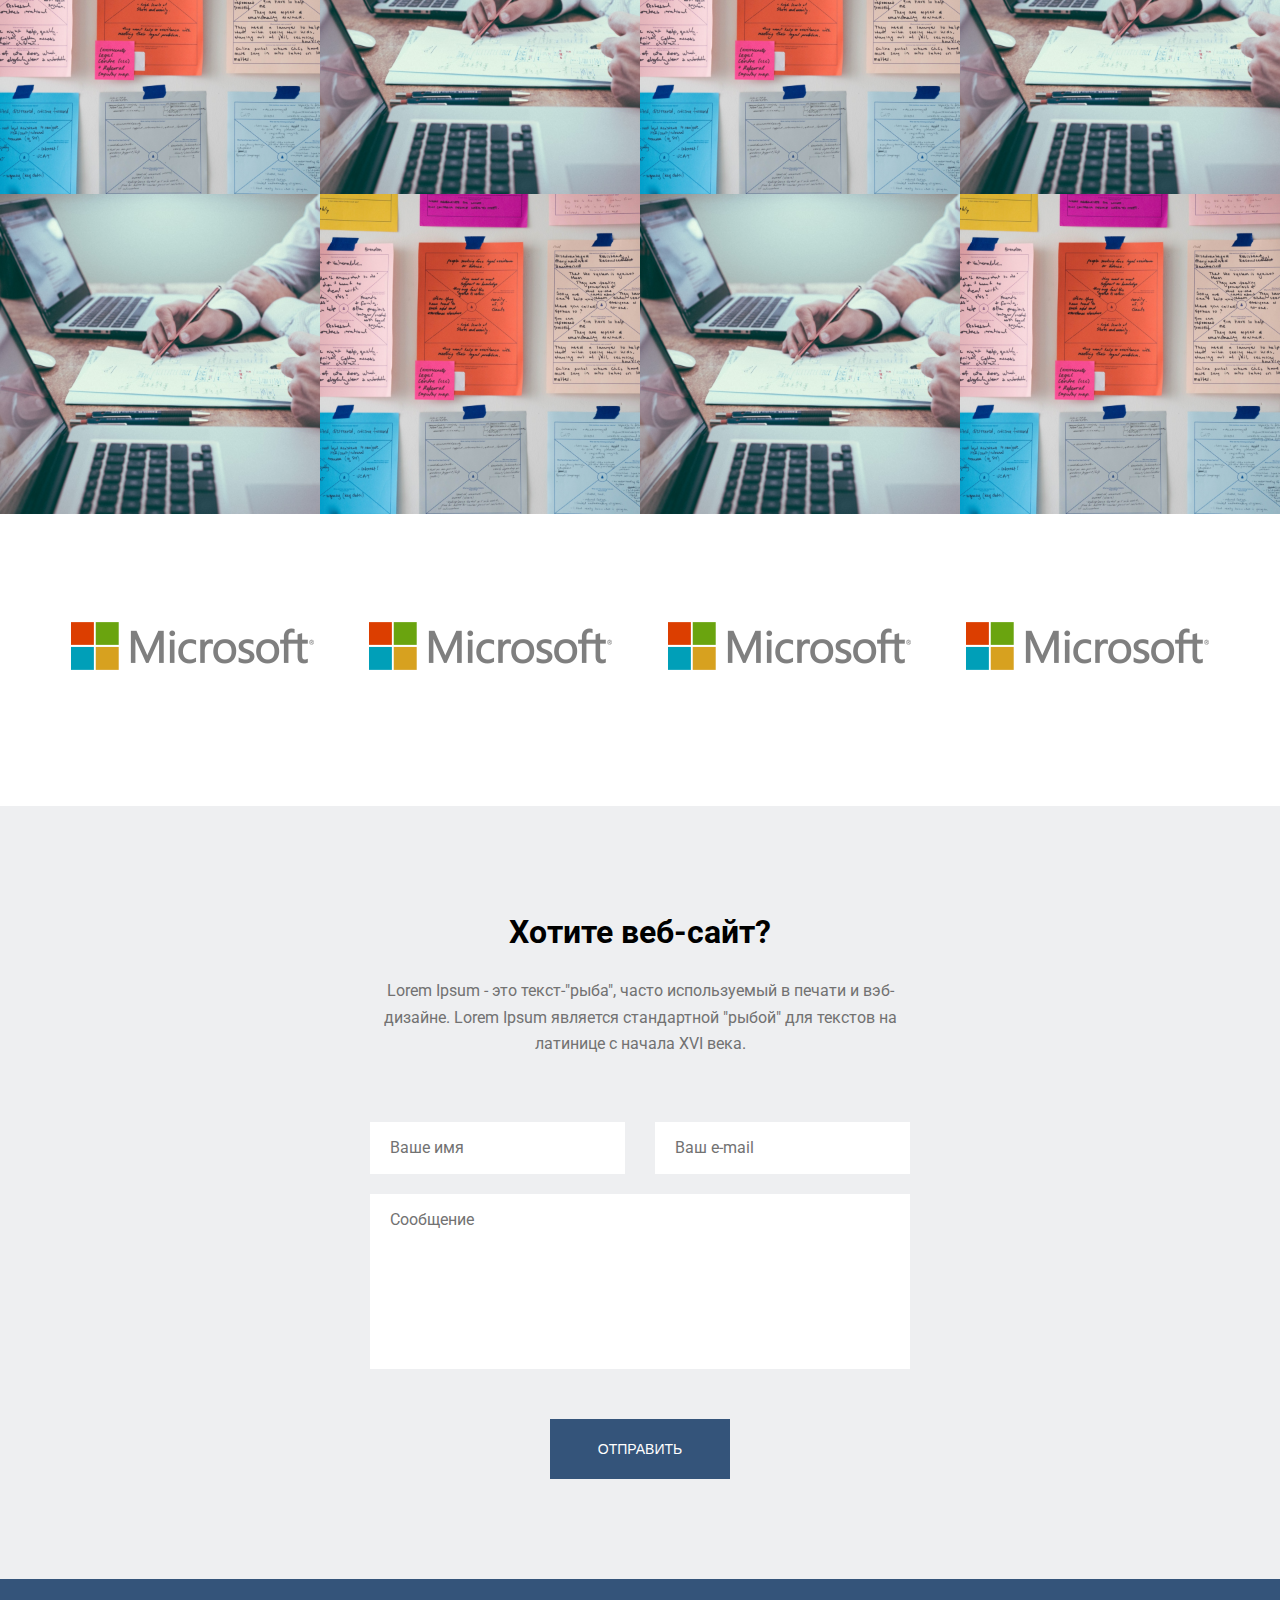
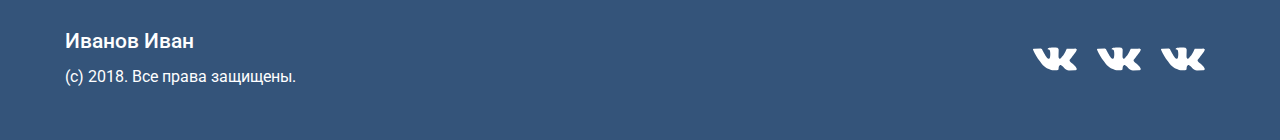
<file: module/index.html>
<!DOCTYPE html>
<html>
	<head>
		<meta charset="utf-8">
		<meta name="viewport" content="width=device-width, initial-scale=1.0">
		<title>WD</title>
		<link media="all" rel="stylesheet" href="css/style.css">
	</head>
	<body>
		<div id="wrapper">
			<header id="header">
				<div class="container">
					<div class="header-holder">
						<div class="logo"><a href="#"><img src="images/logo.png" alt="WD" width="96" height="60"></a></div>
						<nav id="nav" role="navigation" aria-label="Primary Menu"><a class="nav-opener" href="#"><span>Open</span></a>
							<div class="nav-drop">
								<ul class="primary-menu">
									<li class="menu-item active"><a href="#main">Главная</a></li>
									<li class="menu-item"><a href="#about">Об авторе</a></li>
									<li class="menu-item"><a href="#works">Работы</a></li>
									<li class="menu-item"><a href="#work-process">Процесс</a></li>
									<li class="menu-item menu-item-has-children"><a href="#footer">Контакты</a></li>
								</ul>
							</div>
						</nav>
					</div>
				</div>
			</header>
			<main id="main" role="main">
				<!-- section banner template-->
				<section class="section-banner">
					<div class="container">
						<div class="df-row"> 
							<div class="col-ph-12 col-sm-6 banner-img"><img src="images/banner-img.png" alt="banner-img"></div>
							<div class="col-ph-12 col-sm-6">
								<div class="banner-text">
									<h1 class="title">Дизайн и верстка</h1>
									<p>Lorem Ipsum - это текст-"рыба", часто используемый в печати и вэб-дизайне. Lorem Ipsum является стандартной "рыбой" для текстов на латинице с начала XVI века.</p>
									<div class="btn-wrap"><a class="btn btn-default" href="#">НАПИСАТЬ МНЕ</a></div>
								</div>
							</div>
						</div>
					</div>
				</section>
				<section class="section-about-us" id="about"> 
					<div class="container">
						<div class="holder"> 
							<h2 class="title"> Обо мне</h2>
							<p>Lorem Ipsum - это текст-"рыба", часто используемый в печати и вэб-дизайне. Lorem Ipsum является стандартной "рыбой" для текстов на латинице с начала XVI века.</p>
						</div>
					</div>
				</section>
				<section class="section-projects">
					<div class="container"> 
						<div class="list"> 
							<div class="col">
								<div class="item"> 
									<div class="icon-box"> <img src="images/icon.svg" alt="project-icon"></div>
									<div class="text-box">
										<h3 class="title">40+</h3><span>проектов</span>
									</div>
								</div>
							</div>
							<div class="col">
								<div class="item"> 
									<div class="icon-box"> <img src="images/icon.svg" alt="project-icon"></div>
									<div class="text-box">
										<h3 class="title">40+</h3><span>проектов</span>
									</div>
								</div>
							</div>
							<div class="col">
								<div class="item"> 
									<div class="icon-box"> <img src="images/icon.svg" alt="project-icon"></div>
									<div class="text-box">
										<h3 class="title">40+</h3><span>проектов</span>
									</div>
								</div>
							</div>
							<div class="col">
								<div class="item"> 
									<div class="icon-box"> <img src="images/icon.svg" alt="project-icon"></div>
									<div class="text-box">
										<h3 class="title">40+</h3><span>проектов</span>
									</div>
								</div>
							</div>
							<div class="col">
								<div class="item"> 
									<div class="icon-box"> <img src="images/icon.svg" alt="project-icon"></div>
									<div class="text-box">
										<h3 class="title">40+</h3><span>проектов</span>
									</div>
								</div>
							</div>
							<div class="col">
								<div class="item"> 
									<div class="icon-box"> <img src="images/icon.svg" alt="project-icon"></div>
									<div class="text-box">
										<h3 class="title">40+</h3><span>проектов</span>
									</div>
								</div>
							</div>
						</div>
					</div>
				</section>
				<section class="section-skill"> 
					<div class="container"> 
						<div class="skill-row"> 
							<div class="skill-col"> 
								<div class="skill-box"> 
									<h2 class="title">Мои навыки</h2>
								</div>
								<div class="skill-list"> 
									<div class="skill-item"> <span class="skill-name">Adobe Photoshop</span>
										<div class="skill-load"> 
											<div class="skill-fill" style="width:75%"></div>
										</div>
									</div>
									<div class="skill-item"> <span class="skill-name">Adobe Photoshop</span>
										<div class="skill-load"> 
											<div class="skill-fill" style="width:75%"></div>
										</div>
									</div>
									<div class="skill-item"> <span class="skill-name">Adobe Photoshop</span>
										<div class="skill-load"> 
											<div class="skill-fill" style="width:75%"></div>
										</div>
									</div>
								</div>
							</div>
							<div class="skill-col"><img src="images/skills-img.png" alt="Иванов Иван"></div>
						</div>
					</div>
				</section>
				<section class="section-work" id="work-process"> 
					<div class="container">
						<div class="holder"> 
							<div class="holder-info">
								<h2 class="title"> Как я работаю</h2>
								<p>Lorem Ipsum - это текст-"рыба", часто используемый в печати и вэб-дизайне. Lorem Ipsum является стандартной "рыбой" для текстов на латинице с начала XVI века.</p>
							</div>
						</div>
						<div class="work-img"><img src="images/work-img.png" alt="процесс-работы"></div>
					</div>
				</section>
				<section class="section-img" id="works"> 
					<div class="img-list"> <a class="img-item" href="#" style="background-image: url(images/image01.png)"><img src="images/eye-icon.svg" alt="projects"></a><a class="img-item" href="#" style="background-image: url(images/image02.png)"><img src="images/eye-icon.svg" alt="projects"></a><a class="img-item" href="#" style="background-image: url(images/image01.png)"><img src="images/eye-icon.svg" alt="projects"></a><a class="img-item" href="#" style="background-image: url(images/image02.png)"><img src="images/eye-icon.svg" alt="projects"></a><a class="img-item" href="#" style="background-image: url(images/image02.png)"><img src="images/eye-icon.svg" alt="projects"></a><a class="img-item" href="#" style="background-image: url(images/image01.png)"><img src="images/eye-icon.svg" alt="projects"></a><a class="img-item" href="#" style="background-image: url(images/image02.png)"><img src="images/eye-icon.svg" alt="projects"></a><a class="img-item" href="#" style="background-image: url(images/image01.png)"><img src="images/eye-icon.svg" alt="projects"></a></div>
				</section>
				<section class="section-software"> 
					<div class="container"> 
						<div class="software-holder">
							<div class="software-item"><img src="images/microsoft-icon.png" alt="microsoft"></div>
							<div class="software-item"> <img src="images/microsoft-icon.png" alt="microsoft"></div>
							<div class="software-item"> <img src="images/microsoft-icon.png" alt="microsoft"></div>
							<div class="software-item"> <img src="images/microsoft-icon.png" alt="microsoft"></div>
						</div>
					</div>
				</section>
				<section class="section-contacts"> 
					<div class="container"> 
						<div class="contacts-holder">
							<div class="contacts-text"> 
								<h2 class="title">Хотите веб-сайт?</h2>
								<p>Lorem Ipsum - это текст-"рыба", часто используемый в печати и вэб-дизайне. Lorem Ipsum является стандартной "рыбой" для текстов на латинице с начала XVI века.</p>
							</div>
							<form class="contacts-form"> 
								<div class="form-row"> 
									<input type="text" placeholder="Ваше имя">
									<input type="email" placeholder="Ваш e-mail">
								</div>
								<textarea class="comments-area" name="text" cols="30" rows="10">Сообщение</textarea>
								<button class="btn form-btn" type="submit">ОТПРАВИТЬ</button>
							</form>
						</div>
					</div>
				</section>
			</main>
			<footer id="footer">
				<div class="container">
					<div class="footer-holder">
						<div class="name-box"> <span class="name">Иванов Иван</span><span class="license">(с) 2018. Все права защищены.</span></div>
						<ul class="link-box"> 
							<li class="link-item"><a href="#"><img src="images/vk-icon.svg" alt="VK"></a></li>
							<li class="link-item"><a href="#"><img src="images/vk-icon.svg" alt="VK"></a></li>
							<li class="link-item"><a href="#"><img src="images/vk-icon.svg" alt="VK"></a></li>
						</ul>
					</div>
				</div>
			</footer>
		</div>
		<script type="text/javascript" src="http://ajax.googleapis.com/ajax/libs/jquery/3.2.1/jquery.min.js"></script>
		<script type="text/javascript">window.jQuery || document.write('<script src="js/jquery-3.2.1.min.js"></\/script>')</script>
		<script type="text/javascript" src="js/jquery.main.js"></script>
	</body>
</html>
</file>
<file: homework_2/css/style.css>
html {
  box-sizing: border-box;
}

*,
*::before,
*::after {
  box-sizing: inherit;
}

/* task 1 */
blockquote {
  color: green;
}

/* task 2 */
a[href^='https'] {
  color: red;
}

.list > li:last-child a {
  background-color: green;
}

.list + p {
  font-size: 26px;
}

/* task 3 */
.text-box h3:first-child {
  color: pink;
}

#greycol {
  color: gray;
}

.text-box div p {
  color: red;
}

.text-box p:nth-child(7) {
  color: green;
}

.yellow {
  color: yellow;
}

/* task 4 */
.bg-box {
  min-height: 100vh;
  background: url(../img/house.jpg) center center no-repeat,
              url(../img/lamp.png) left top / 100px 150px repeat-x,
              url(../img/grass.png) left bottom / 350px 350px repeat-x,
              url(../img/hedgehog.png) left / 50px 50px repeat-y,
              url(../img/donat.png) right / 50px 50px repeat-y;
  background-color: green;
}
</file>
<file: homework_3/css/style.css>
/* task 1 */
html {
  box-sizing: border-box;
}

*,
*::before,
*::after {
  box-sizing: inherit;
}

/* task 2 */
.box {
  height: 220px;
  width: 350px;
  padding: 15px 10px 20px;
  margin-bottom: 30px;
  border: 2px dashed red;
  background: green;
}

/* task 3 */
.clearfix:after { 
  content: " ";
  display: table;
  clear: both;
}
.float-box {
  width: 50%;
}
.float-box p {
  text-align: justify;
}
.float-left {
  float: left;
  margin: 0 15px 15px 0;
  width: 200px;
}
.float-right {
  float: right;
  margin: 15px 0 10px 15px;
  width: 150px;
}
</file>
<file: homework_4/css/style.css>
html {
    box-sizing: border-box;
}
*,
*:before,
*:after {
    box-sizing: inherit;
}
body {
    margin: 0;
    color: #fff;
}
.wrapper {
    width: 100%;
    position: relative;
    overflow: hidden;
}
/* task 1 */
.cardbox {
    position: relative;
    max-width: 600px;
    background: #0d5825;
    padding: 10px;
    text-align: center;
}
.cardbox_blockquote {
    quotes: "“" "”";
    font-size: 25px;
    margin-bottom: 150px
}
.cardbox_blockquote b::before {
    content: open-quote;
}
.cardbox_blockquote b::after {
    content: close-quote;
}
.cardbox_images {
    width: 100%;
    margin-bottom: 70px;
}
.cardbox_image-1,
.cardbox_image-2,
.cardbox_image-3 {
    position: relative;
    width: 150px;
    transition: all .5s;
}
.cardbox_image-1 {
    transform: rotate(-25deg);
    left: 100px;
    bottom: 0;
}
.cardbox_image-2 {
    transform: rotate(-10deg);
    bottom: -5px;
}
.cardbox_image-3 {
    transform: rotate(10deg);
    right: 100px;
    bottom: -25px;
}
.cardbox_image-1:hover,
.cardbox_image-2:hover,
.cardbox_image-3:hover {
    cursor: pointer;
    bottom: 30px;
}
/* task 2 */
.box-wrapper {
    width: 300px;
    height: 300px;
    position: relative;
    margin: 30px;
}
.box-1, .box-2, .box-3 {
    width: 100px;
    height: 100px;
    position: absolute;
}
.box-1 {
    background: pink;
    left: 30px;
    top: 30px;
}
.box-2 {
    background: lightskyblue;
    left: 50%;
    top: 50%;
    transform: translate(-50%, -50%);
    z-index: 2;
}
.box-3 {
    background: springgreen;
    right: 30px;
    bottom: 30px;
}
/* task 3 */
.slide-menu {
    min-height: 70vh;
    width: 350px;
    position: relative;
    font-size: 25px;
    font-family: "Times New Roman", serif;
    text-transform: uppercase;
}
.menu-bar {
    position: absolute;
    left: -315px;
    width: 100%;
    height: 100%;
    background: gray;
    padding: 20px;
    transition: all .5s;
}
.menu-bar:hover {
    left: 0;
}
.menu_list {
    list-style: none;
    margin-bottom: 200px;
}
.menu_item {
    position: relative;
    margin: 10px 0;
}
.menu_item::before {
    content: '';
    position: absolute;
    display: block;
    width: 15px;
    height: 15px;
    top: 7px;
    left: -25px;
    background: darkgoldenrod;
    border: 1px solid #000;
    transform: rotate(-45deg);
}
.menu_link {
    text-decoration: none;
    color: #fff;
    transition: all .3s;
}
.menu_link:hover {
    color: darkgoldenrod;
}
.menu_lable {
    position: absolute;
    top: 50%;
    right: -40px;
    cursor: pointer;
    transform: rotate(90deg) translateY(-50%);
    opacity: 1;
    transition: opacity .3s;
}
.menu-bar:hover .menu_lable{
    opacity: 0;
}




/* task 4 */
@keyframes slide-box {
    0% {
        top: 0;
        left: 0;
        background: red;
    }
    25% {
        top: calc(100% - 100px);
        left: 0;
        background: blue;
    }
    50% {
        top: calc(100% - 100px);
        left: calc(100% - 100px);
        background: green; 
    }
    75% {
        top: 0;
        left: calc(100% - 100px);
        background: yellow;
    }
    100% {
        top: 0;
        left: 0;
        background: red;
    }
}
.box-wrap {
    width: 300px;
    height: 300px;
    position: relative;
}
.holder {
    width: 100px;
    height: 100px;
    background: red;
    position: absolute;
    animation: slide-box 5s infinite;
}
</file>
<file: homework_5/css/style.css>
html {
    box-sizing: border-box;
}

*,
*::before,
*::after {
    box-sizing: inherit;
}
ul {
    list-style: none;
    padding: 0;
    margin: 0;
}
img {
    max-width: 100%;
    height: auto;
    vertical-align: top;
}
a {
    text-decoration: none;
    color: #000;
}
.container {
    min-width: 1230px;
    padding: 0 15px;
    margin: 0 auto;
}
.wrapper {
    width: 100%;
    position: relative;
    display: flex;
    flex-direction: column;
    min-height: 100vh;
    font-size: 20px;
}
.header {
    background: goldenrod;
    padding: 15px 0;
}
.header-wrap {
    display: flex;
    align-items: center;
}
.nav {
    margin-left: 15px;
    flex-grow: 1;
    display: flex;
    align-items: center;
    justify-content: flex-end;
}
.nav-list {
    display: flex;
    align-items: center;
    text-decoration: none;
}
.nav-item + .nav-item {
    padding-left: 15px;
}
.footer {
    background: springgreen;
    padding: 15px;
    text-align: center;
}
.main {
    flex-grow: 1;
    display: flex;
}
.content {
    display: flex;
    padding: 15px;
    flex-grow: 1;
    flex-wrap: wrap;
    text-align: center;
}
.content-title {
    text-transform: uppercase;
    text-align: center;
}
.sidebar {
    max-width: 210px;
    width: 100%;
    padding: 15px;
    text-align: center;
}
.sidebar-left {
    order: -1;
    background: plum;
}
.sidebar-right {
    background: mediumturquoise;
}
.row {
    display: flex;
    flex-wrap: wrap;
    margin: 0 -15px;
}
.col {
    width: 33.33%;
    padding: 0 15px 30px;
}
.card {
    display: flex;
    flex-direction: column;
    position: relative;
    bottom: 0;
    border: 1px solid #000;
    border-radius: 15px;
    padding: 15px 20px;
    text-align: center;
    height: 100%;
    transition: all 0.3s;
    background: #fff;
}
.col:hover .card {
    transform: translateY(-20px);
    background: lightgray;
}
.card-img {
    width: 120px;
    height: 120px;
    text-align: center;
    padding: 12px;
    background: darkcyan;
    margin: 0 auto;
    border-radius: 50%;
}
.card-img img {
    border-radius: 50%;
}
.card-body {
    flex-grow: 1;
}
.card-footer a {
    display: inline-block;
    padding: 5px 20px;
    border: 1px solid darkcyan;
    border-radius: 25% / 50%;
    background: darkcyan;
    color: #fff;
    transition: all .3s;
}
.card-footer a:hover {
    background: #fff;
    color: darkcyan;
}
/* task 3 */
 .holder {
    display: flex;
    flex-wrap: wrap;
    margin: 50px;
    width: 40%;
    height: 200px;
    border: 3px solid #000;
    border-radius: 40px 40px 0 0;
    overflow: hidden;
}
.item {
    display: flex;
    justify-content: center;
    align-items: center;
}
.item:nth-child(1) {
    background: tomato;
    flex-basis: 50%;
}
.item:nth-child(2) {
    background: lightskyblue;
    order: 4;
    flex-basis: 33.3333%;
}
.item:nth-child(3) {
    background: purple;
    order: 3;
    flex-basis: 33.3333%;
}
.item:nth-child(4) {
    background: green;
    order: 5;
    flex-basis: 33.3333%;
}
.item:nth-child(5) {
    background: orange;
    order: 2;
    flex-basis: 50%;
}
</file>
<file: homework_6/css/style.css>
html {
    box-sizing: border-box;
}

*,
*::before,
*::after {
    box-sizing: inherit;
}
ul {
    list-style: none;
    padding: 0;
    margin: 0;
}
img {
    max-width: 100%;
    height: auto;
    vertical-align: top;
}
a {
    text-decoration: none;
    color: #000;
}
.container {
    /* max-width: 1230px; */
    padding: 0 15px;
    margin: 0 auto;
}
.wrapper {
    width: 100%;
    position: relative;
    display: flex;
    flex-direction: column;
    min-height: 100vh;
    font-size: 16px;
}
.header {
    position: relative;
    background: goldenrod;
    padding: 15px 0;
}
.header-wrap {
    display: flex;
    align-items: center;
}
.nav {
    margin-left: 15px;
    flex-grow: 1;
    display: flex;
    align-items: center;
    justify-content: flex-end;
}
.nav-burger {
    position: absolute;
    left: -99999999999999px;
    opacity: 0;
    visibility: hidden;
}
.burger {
    position: relative;
    display: inline-block;
    width: 26px;
    height: 16px;
    cursor: pointer;
}
.burger span,
.burger::before,
.burger::after {
    position: absolute;
    height: 2px;
    left: 0;
    right: 0;
    background: #000;
    border-radius: 2px;
}
.burger span {
    /* top: 50%;
    transform: translateY(-50%); */
    top: 7px;
}
.burger::before {
    content: '';
    top: 0;
}
.burger::after {
    content: '';
    bottom: 0;
}
.nav-burger:checked + .burger span {
    opacity: 0;
    visibility: hidden;
}
.nav-burger:checked + .burger::before {
    transition: transform .3s ease-in-out;
    transform: rotate(45deg);
    top: 7px;
}
.nav-burger:checked + .burger::after {
    transition: transform .3s ease-in-out;
    transform: rotate(-45deg);
    bottom: 7px;
}
.nav-burger:checked ~ .nav-list {
    opacity: 1;
    visibility: visible;
}
.nav-list {
    text-align: center;
    position: absolute;
    top: 100%;
    left: 0;
    right: 0;
    background: goldenrod;
    text-decoration: none;
    opacity: 0;
    visibility: hidden;
}
.nav-item {
    margin-bottom: 10px;
}

.footer {
    background: springgreen;
    padding: 15px;
    text-align: center;
}
.main {
    flex-grow: 1;
    display: flex;
    flex-direction: column;
}
.content {
    display: flex;
    padding: 15px;
    flex-grow: 1;
    flex-wrap: wrap;
    text-align: center;
}
.content-title {
    text-transform: uppercase;
    text-align: center;
}
.sidebar {
    width: 100%;
    padding: 15px;
    text-align: center;
}
.sidebar-left {
    background: plum;
}
.sidebar-right {
    background: mediumturquoise;
}
.row {
    display: flex;
    flex-wrap: wrap;
    margin: 0 -15px;
}
.col {
    width: 100%;
    padding: 0 15px 15px;
}
.card {
    display: flex;
    flex-direction: column;
    position: relative;
    bottom: 0;
    border: 1px solid #000;
    border-radius: 15px;
    padding: 15px 20px;
    text-align: center;
    height: 100%;
    transition: all 0.3s;
    background: #fff;
}
.col:hover .card {
    transform: translateY(-10px);
    background: lightgray;
}
.card-img {
    width: 60px;
    height: 60px;
    text-align: center;
    padding: 6px;
    background: darkcyan;
    margin: 0 auto;
    border-radius: 50%;
}
.card-img img {
    border-radius: 50%;
}
.card-body {
    flex-grow: 1;
}
.card-footer a {
    display: inline-block;
    padding: 5px 20px;
    border: 1px solid darkcyan;
    border-radius: 25% / 50%;
    background: darkcyan;
    color: #fff;
    transition: all .3s;
}
.card-footer a:hover {
    background: #fff;
    color: darkcyan;
}

@media(min-width: 480px) {
    .wrapper {
        font-size: 16px;
    }
    .card-img {
        width: 80px;
        height: 80px;
        padding: 8px;
    }
}

@media(min-width: 768px) {
    .card-img {
        width: 100px;
        height: 100px;
    }
    .col {
        width: 50%;
        padding: 0 15px 30px;
    }
    .wrapper {
        font-size: 18px;
    }
    .main {
        flex-grow: 1;
        display: flex;
        flex-direction: row;
    }
    .sidebar-left {
        order: -1;
    }
    .sidebar {
        max-width: 210px;
    }
    .col:hover .card {
        transform: translateY(-20px);
    }
}

@media(min-width: 1024px) {
    .burger {
        display: none;
    }
    .nav-list {
        position: static;
        display: flex;
        align-items: center;
        background: transparent;
        opacity: 1;
        visibility: visible;
    }
    .nav-item {
        margin-bottom: 0;
    }
    .nav-item + .nav-item {
        padding-left: 15px;
    }
    .wrapper {
        font-size: 20px;
    }
    .card-img {
        width: 120px;
        height: 120px;
        padding: 12px;
        background: darkcyan;
    }
}

@media(min-width: 1200px) {
    .col {
        width: 33.33%;
    }
}
</file>
<file: module/css/style.css>
@charset "UTF-8";
/*
Theme Name: Base
Author: Anonymous
Author URI:
Version: 1
Description: Base theme for Wordpress
License: GNU General Public License v2 or later
License URI: http://www.gnu.org/licenses/gpl-2.0.html
Text Domain: base
Tags: one-column, two-columns
Theme URI:
*/
@import url("https://fonts.googleapis.com/css2?family=Roboto:wght@400;500&display=swap");
.tagcloud, .nav-drop ul {
  margin: 0;
  padding: 0;
  list-style: none; }

.clearfix:after, dl:after, .widget:after, .search-form:after,
.post-password-form:after, .search-form p:after,
.post-password-form p:after, #nav:after, .container:after {
  content: '';
  display: block;
  clear: both; }

.ellipsis {
  white-space: nowrap;
  /* 1 */
  text-overflow: ellipsis;
  /* 2 */
  overflow: hidden; }

.df-row {
  display: -ms-flexbox;
  display: flex;
  -ms-flex-wrap: wrap;
      flex-wrap: wrap; }
  @media (min-width: 480px) {
    .df-row.df-rr-ph {
      -ms-flex-direction: row-reverse;
          flex-direction: row-reverse; } }
  @media (min-width: 480px) {
    .df-row.df-aic-ph {
      -ms-flex-align: center;
          align-items: center; } }
  @media (min-width: 768px) {
    .df-row.df-rr-sm {
      -ms-flex-direction: row-reverse;
          flex-direction: row-reverse; } }
  @media (min-width: 768px) {
    .df-row.df-aic-sm {
      -ms-flex-align: center;
          align-items: center; } }
  @media (min-width: 1024px) {
    .df-row.df-rr-md {
      -ms-flex-direction: row-reverse;
          flex-direction: row-reverse; } }
  @media (min-width: 1024px) {
    .df-row.df-aic-md {
      -ms-flex-align: center;
          align-items: center; } }
  @media (min-width: 480px) {
    .df-row .col-ph-1 {
      -ms-flex-preferred-size: 0;
          flex-basis: 0;
      -ms-flex-positive: 1;
      -ms-flex: 1 0 calc(100% / 12 * 1);
          flex: 1 0 calc(100% / 12 * 1);
      max-width: calc(100% / 12 * 1); } }
  @media (min-width: 480px) {
    .df-row .col-ph-2 {
      -ms-flex-preferred-size: 0;
          flex-basis: 0;
      -ms-flex-positive: 1;
      -ms-flex: 1 0 calc(100% / 12 * 2);
          flex: 1 0 calc(100% / 12 * 2);
      max-width: calc(100% / 12 * 2); } }
  @media (min-width: 480px) {
    .df-row .col-ph-3 {
      -ms-flex-preferred-size: 0;
          flex-basis: 0;
      -ms-flex-positive: 1;
      -ms-flex: 1 0 calc(100% / 12 * 3);
          flex: 1 0 calc(100% / 12 * 3);
      max-width: calc(100% / 12 * 3); } }
  @media (min-width: 480px) {
    .df-row .col-ph-4 {
      -ms-flex-preferred-size: 0;
          flex-basis: 0;
      -ms-flex-positive: 1;
      -ms-flex: 1 0 calc(100% / 12 * 4);
          flex: 1 0 calc(100% / 12 * 4);
      max-width: calc(100% / 12 * 4); } }
  @media (min-width: 480px) {
    .df-row .col-ph-5 {
      -ms-flex-preferred-size: 0;
          flex-basis: 0;
      -ms-flex-positive: 1;
      -ms-flex: 1 0 calc(100% / 12 * 5);
          flex: 1 0 calc(100% / 12 * 5);
      max-width: calc(100% / 12 * 5); } }
  @media (min-width: 480px) {
    .df-row .col-ph-6 {
      -ms-flex-preferred-size: 0;
          flex-basis: 0;
      -ms-flex-positive: 1;
      -ms-flex: 1 0 calc(100% / 12 * 6);
          flex: 1 0 calc(100% / 12 * 6);
      max-width: calc(100% / 12 * 6); } }
  @media (min-width: 480px) {
    .df-row .col-ph-7 {
      -ms-flex-preferred-size: 0;
          flex-basis: 0;
      -ms-flex-positive: 1;
      -ms-flex: 1 0 calc(100% / 12 * 7);
          flex: 1 0 calc(100% / 12 * 7);
      max-width: calc(100% / 12 * 7); } }
  @media (min-width: 480px) {
    .df-row .col-ph-8 {
      -ms-flex-preferred-size: 0;
          flex-basis: 0;
      -ms-flex-positive: 1;
      -ms-flex: 1 0 calc(100% / 12 * 8);
          flex: 1 0 calc(100% / 12 * 8);
      max-width: calc(100% / 12 * 8); } }
  @media (min-width: 480px) {
    .df-row .col-ph-9 {
      -ms-flex-preferred-size: 0;
          flex-basis: 0;
      -ms-flex-positive: 1;
      -ms-flex: 1 0 calc(100% / 12 * 9);
          flex: 1 0 calc(100% / 12 * 9);
      max-width: calc(100% / 12 * 9); } }
  @media (min-width: 480px) {
    .df-row .col-ph-10 {
      -ms-flex-preferred-size: 0;
          flex-basis: 0;
      -ms-flex-positive: 1;
      -ms-flex: 1 0 calc(100% / 12 * 10);
          flex: 1 0 calc(100% / 12 * 10);
      max-width: calc(100% / 12 * 10); } }
  @media (min-width: 480px) {
    .df-row .col-ph-11 {
      -ms-flex-preferred-size: 0;
          flex-basis: 0;
      -ms-flex-positive: 1;
      -ms-flex: 1 0 calc(100% / 12 * 11);
          flex: 1 0 calc(100% / 12 * 11);
      max-width: calc(100% / 12 * 11); } }
  @media (min-width: 480px) {
    .df-row .col-ph-12 {
      -ms-flex-preferred-size: 0;
          flex-basis: 0;
      -ms-flex-positive: 1;
      -ms-flex: 1 0 calc(100% / 12 * 12);
          flex: 1 0 calc(100% / 12 * 12);
      max-width: calc(100% / 12 * 12); } }
  @media (min-width: 480px) {
    .df-row .col-offset-ph-0 {
      margin-left: calc(100% / 12 * 0); } }
  @media (min-width: 480px) {
    .df-row .col-offset-ph-1 {
      margin-left: calc(100% / 12 * 1); } }
  @media (min-width: 480px) {
    .df-row .col-offset-ph-2 {
      margin-left: calc(100% / 12 * 2); } }
  @media (min-width: 480px) {
    .df-row .col-offset-ph-3 {
      margin-left: calc(100% / 12 * 3); } }
  @media (min-width: 480px) {
    .df-row .col-offset-ph-4 {
      margin-left: calc(100% / 12 * 4); } }
  @media (min-width: 480px) {
    .df-row .col-offset-ph-5 {
      margin-left: calc(100% / 12 * 5); } }
  @media (min-width: 480px) {
    .df-row .col-offset-ph-6 {
      margin-left: calc(100% / 12 * 6); } }
  @media (min-width: 480px) {
    .df-row .col-offset-ph-7 {
      margin-left: calc(100% / 12 * 7); } }
  @media (min-width: 480px) {
    .df-row .col-offset-ph-8 {
      margin-left: calc(100% / 12 * 8); } }
  @media (min-width: 480px) {
    .df-row .col-offset-ph-9 {
      margin-left: calc(100% / 12 * 9); } }
  @media (min-width: 480px) {
    .df-row .col-offset-ph-10 {
      margin-left: calc(100% / 12 * 10); } }
  @media (min-width: 480px) {
    .df-row .col-offset-ph-11 {
      margin-left: calc(100% / 12 * 11); } }
  @media (min-width: 768px) {
    .df-row .col-sm-1 {
      -ms-flex-preferred-size: 0;
          flex-basis: 0;
      -ms-flex-positive: 1;
      -ms-flex: 1 0 calc(100% / 12 * 1);
          flex: 1 0 calc(100% / 12 * 1);
      max-width: calc(100% / 12 * 1); } }
  @media (min-width: 768px) {
    .df-row .col-sm-2 {
      -ms-flex-preferred-size: 0;
          flex-basis: 0;
      -ms-flex-positive: 1;
      -ms-flex: 1 0 calc(100% / 12 * 2);
          flex: 1 0 calc(100% / 12 * 2);
      max-width: calc(100% / 12 * 2); } }
  @media (min-width: 768px) {
    .df-row .col-sm-3 {
      -ms-flex-preferred-size: 0;
          flex-basis: 0;
      -ms-flex-positive: 1;
      -ms-flex: 1 0 calc(100% / 12 * 3);
          flex: 1 0 calc(100% / 12 * 3);
      max-width: calc(100% / 12 * 3); } }
  @media (min-width: 768px) {
    .df-row .col-sm-4 {
      -ms-flex-preferred-size: 0;
          flex-basis: 0;
      -ms-flex-positive: 1;
      -ms-flex: 1 0 calc(100% / 12 * 4);
          flex: 1 0 calc(100% / 12 * 4);
      max-width: calc(100% / 12 * 4); } }
  @media (min-width: 768px) {
    .df-row .col-sm-5 {
      -ms-flex-preferred-size: 0;
          flex-basis: 0;
      -ms-flex-positive: 1;
      -ms-flex: 1 0 calc(100% / 12 * 5);
          flex: 1 0 calc(100% / 12 * 5);
      max-width: calc(100% / 12 * 5); } }
  @media (min-width: 768px) {
    .df-row .col-sm-6 {
      -ms-flex-preferred-size: 0;
          flex-basis: 0;
      -ms-flex-positive: 1;
      -ms-flex: 1 0 calc(100% / 12 * 6);
          flex: 1 0 calc(100% / 12 * 6);
      max-width: calc(100% / 12 * 6); } }
  @media (min-width: 768px) {
    .df-row .col-sm-7 {
      -ms-flex-preferred-size: 0;
          flex-basis: 0;
      -ms-flex-positive: 1;
      -ms-flex: 1 0 calc(100% / 12 * 7);
          flex: 1 0 calc(100% / 12 * 7);
      max-width: calc(100% / 12 * 7); } }
  @media (min-width: 768px) {
    .df-row .col-sm-8 {
      -ms-flex-preferred-size: 0;
          flex-basis: 0;
      -ms-flex-positive: 1;
      -ms-flex: 1 0 calc(100% / 12 * 8);
          flex: 1 0 calc(100% / 12 * 8);
      max-width: calc(100% / 12 * 8); } }
  @media (min-width: 768px) {
    .df-row .col-sm-9 {
      -ms-flex-preferred-size: 0;
          flex-basis: 0;
      -ms-flex-positive: 1;
      -ms-flex: 1 0 calc(100% / 12 * 9);
          flex: 1 0 calc(100% / 12 * 9);
      max-width: calc(100% / 12 * 9); } }
  @media (min-width: 768px) {
    .df-row .col-sm-10 {
      -ms-flex-preferred-size: 0;
          flex-basis: 0;
      -ms-flex-positive: 1;
      -ms-flex: 1 0 calc(100% / 12 * 10);
          flex: 1 0 calc(100% / 12 * 10);
      max-width: calc(100% / 12 * 10); } }
  @media (min-width: 768px) {
    .df-row .col-sm-11 {
      -ms-flex-preferred-size: 0;
          flex-basis: 0;
      -ms-flex-positive: 1;
      -ms-flex: 1 0 calc(100% / 12 * 11);
          flex: 1 0 calc(100% / 12 * 11);
      max-width: calc(100% / 12 * 11); } }
  @media (min-width: 768px) {
    .df-row .col-sm-12 {
      -ms-flex-preferred-size: 0;
          flex-basis: 0;
      -ms-flex-positive: 1;
      -ms-flex: 1 0 calc(100% / 12 * 12);
          flex: 1 0 calc(100% / 12 * 12);
      max-width: calc(100% / 12 * 12); } }
  @media (min-width: 768px) {
    .df-row .col-offset-sm-0 {
      margin-left: calc(100% / 12 * 0); } }
  @media (min-width: 768px) {
    .df-row .col-offset-sm-1 {
      margin-left: calc(100% / 12 * 1); } }
  @media (min-width: 768px) {
    .df-row .col-offset-sm-2 {
      margin-left: calc(100% / 12 * 2); } }
  @media (min-width: 768px) {
    .df-row .col-offset-sm-3 {
      margin-left: calc(100% / 12 * 3); } }
  @media (min-width: 768px) {
    .df-row .col-offset-sm-4 {
      margin-left: calc(100% / 12 * 4); } }
  @media (min-width: 768px) {
    .df-row .col-offset-sm-5 {
      margin-left: calc(100% / 12 * 5); } }
  @media (min-width: 768px) {
    .df-row .col-offset-sm-6 {
      margin-left: calc(100% / 12 * 6); } }
  @media (min-width: 768px) {
    .df-row .col-offset-sm-7 {
      margin-left: calc(100% / 12 * 7); } }
  @media (min-width: 768px) {
    .df-row .col-offset-sm-8 {
      margin-left: calc(100% / 12 * 8); } }
  @media (min-width: 768px) {
    .df-row .col-offset-sm-9 {
      margin-left: calc(100% / 12 * 9); } }
  @media (min-width: 768px) {
    .df-row .col-offset-sm-10 {
      margin-left: calc(100% / 12 * 10); } }
  @media (min-width: 768px) {
    .df-row .col-offset-sm-11 {
      margin-left: calc(100% / 12 * 11); } }
  @media (min-width: 1024px) {
    .df-row .col-md-1 {
      -ms-flex-preferred-size: 0;
          flex-basis: 0;
      -ms-flex-positive: 1;
      -ms-flex: 1 0 calc(100% / 12 * 1);
          flex: 1 0 calc(100% / 12 * 1);
      max-width: calc(100% / 12 * 1); } }
  @media (min-width: 1024px) {
    .df-row .col-md-2 {
      -ms-flex-preferred-size: 0;
          flex-basis: 0;
      -ms-flex-positive: 1;
      -ms-flex: 1 0 calc(100% / 12 * 2);
          flex: 1 0 calc(100% / 12 * 2);
      max-width: calc(100% / 12 * 2); } }
  @media (min-width: 1024px) {
    .df-row .col-md-3 {
      -ms-flex-preferred-size: 0;
          flex-basis: 0;
      -ms-flex-positive: 1;
      -ms-flex: 1 0 calc(100% / 12 * 3);
          flex: 1 0 calc(100% / 12 * 3);
      max-width: calc(100% / 12 * 3); } }
  @media (min-width: 1024px) {
    .df-row .col-md-4 {
      -ms-flex-preferred-size: 0;
          flex-basis: 0;
      -ms-flex-positive: 1;
      -ms-flex: 1 0 calc(100% / 12 * 4);
          flex: 1 0 calc(100% / 12 * 4);
      max-width: calc(100% / 12 * 4); } }
  @media (min-width: 1024px) {
    .df-row .col-md-5 {
      -ms-flex-preferred-size: 0;
          flex-basis: 0;
      -ms-flex-positive: 1;
      -ms-flex: 1 0 calc(100% / 12 * 5);
          flex: 1 0 calc(100% / 12 * 5);
      max-width: calc(100% / 12 * 5); } }
  @media (min-width: 1024px) {
    .df-row .col-md-6 {
      -ms-flex-preferred-size: 0;
          flex-basis: 0;
      -ms-flex-positive: 1;
      -ms-flex: 1 0 calc(100% / 12 * 6);
          flex: 1 0 calc(100% / 12 * 6);
      max-width: calc(100% / 12 * 6); } }
  @media (min-width: 1024px) {
    .df-row .col-md-7 {
      -ms-flex-preferred-size: 0;
          flex-basis: 0;
      -ms-flex-positive: 1;
      -ms-flex: 1 0 calc(100% / 12 * 7);
          flex: 1 0 calc(100% / 12 * 7);
      max-width: calc(100% / 12 * 7); } }
  @media (min-width: 1024px) {
    .df-row .col-md-8 {
      -ms-flex-preferred-size: 0;
          flex-basis: 0;
      -ms-flex-positive: 1;
      -ms-flex: 1 0 calc(100% / 12 * 8);
          flex: 1 0 calc(100% / 12 * 8);
      max-width: calc(100% / 12 * 8); } }
  @media (min-width: 1024px) {
    .df-row .col-md-9 {
      -ms-flex-preferred-size: 0;
          flex-basis: 0;
      -ms-flex-positive: 1;
      -ms-flex: 1 0 calc(100% / 12 * 9);
          flex: 1 0 calc(100% / 12 * 9);
      max-width: calc(100% / 12 * 9); } }
  @media (min-width: 1024px) {
    .df-row .col-md-10 {
      -ms-flex-preferred-size: 0;
          flex-basis: 0;
      -ms-flex-positive: 1;
      -ms-flex: 1 0 calc(100% / 12 * 10);
          flex: 1 0 calc(100% / 12 * 10);
      max-width: calc(100% / 12 * 10); } }
  @media (min-width: 1024px) {
    .df-row .col-md-11 {
      -ms-flex-preferred-size: 0;
          flex-basis: 0;
      -ms-flex-positive: 1;
      -ms-flex: 1 0 calc(100% / 12 * 11);
          flex: 1 0 calc(100% / 12 * 11);
      max-width: calc(100% / 12 * 11); } }
  @media (min-width: 1024px) {
    .df-row .col-md-12 {
      -ms-flex-preferred-size: 0;
          flex-basis: 0;
      -ms-flex-positive: 1;
      -ms-flex: 1 0 calc(100% / 12 * 12);
          flex: 1 0 calc(100% / 12 * 12);
      max-width: calc(100% / 12 * 12); } }
  @media (min-width: 1024px) {
    .df-row .col-offset-md-0 {
      margin-left: calc(100% / 12 * 0); } }
  @media (min-width: 1024px) {
    .df-row .col-offset-md-1 {
      margin-left: calc(100% / 12 * 1); } }
  @media (min-width: 1024px) {
    .df-row .col-offset-md-2 {
      margin-left: calc(100% / 12 * 2); } }
  @media (min-width: 1024px) {
    .df-row .col-offset-md-3 {
      margin-left: calc(100% / 12 * 3); } }
  @media (min-width: 1024px) {
    .df-row .col-offset-md-4 {
      margin-left: calc(100% / 12 * 4); } }
  @media (min-width: 1024px) {
    .df-row .col-offset-md-5 {
      margin-left: calc(100% / 12 * 5); } }
  @media (min-width: 1024px) {
    .df-row .col-offset-md-6 {
      margin-left: calc(100% / 12 * 6); } }
  @media (min-width: 1024px) {
    .df-row .col-offset-md-7 {
      margin-left: calc(100% / 12 * 7); } }
  @media (min-width: 1024px) {
    .df-row .col-offset-md-8 {
      margin-left: calc(100% / 12 * 8); } }
  @media (min-width: 1024px) {
    .df-row .col-offset-md-9 {
      margin-left: calc(100% / 12 * 9); } }
  @media (min-width: 1024px) {
    .df-row .col-offset-md-10 {
      margin-left: calc(100% / 12 * 10); } }
  @media (min-width: 1024px) {
    .df-row .col-offset-md-11 {
      margin-left: calc(100% / 12 * 11); } }
  @media (min-width: 768px) {
    .df-row {
      margin: 0 -15px; } }

[class^="col"] {
  -ms-flex: 1 0 100%;
      flex: 1 0 100%;
  max-width: 100%;
  padding: 0 0 10px; }
  @media (min-width: 768px) {
    [class^="col"] {
      padding: 0 15px 10px; } }

html {
  box-sizing: border-box; }

*,
*:before,
*:after {
  box-sizing: inherit; }

* {
  max-height: 1000000px; }

main,
article,
aside,
details,
figcaption,
figure,
footer,
header,
hgroup,
menu,
nav,
section {
  display: block; }

body {
  color: #727272;
  background: #fff;
  font: 16px/1.64 "Roboto", "Arial", "Helvetica Neue", "Helvetica", sans-serif;
  min-width: 320px;
  -webkit-font-smoothing: antialiased;
  -webkit-text-size-adjust: none;
  -moz-osx-font-smoothing: grayscale;
  margin: 0; }
  @media (min-width: 768px) {
    body {
      font-size: 16px;
      line-height: 1.64; } }

img {
  max-width: 100%;
  height: auto;
  vertical-align: top; }

.gm-style img {
  max-width: none; }

@media (max-width: 1023px) {
  iframe {
    width: 100%; } }

.resize-active * {
  transition: none !important; }

ul,
ol,
dl,
p,
h1,
h2,
h3,
h4,
h5,
h6,
address,
form,
table,
blockquote,
applet,
embed,
object,
iframe,
frameset {
  margin: 0 0 20px; }

blockquote {
  border-left: 4px solid #727272;
  padding-left: 10px;
  margin-left: 0; }

table {
  border-collapse: collapse; }

th,
td {
  border: 1px solid #727272;
  padding: 3px;
  text-align: left;
  vertical-align: top; }

th {
  text-align: center;
  vertical-align: middle; }

ul,
ol {
  padding-left: 20px; }

ul ul,
ul ol,
ol ul,
ol ol {
  padding-left: 20px;
  margin: 0; }

ul {
  list-style-type: disc; }

dl dt {
  float: left;
  clear: left;
  padding-right: 0.3em;
  font-weight: bold; }

dl dd {
  overflow: hidden; }

pre {
  max-width: 100%;
  overflow: auto; }

form,
fieldset {
  margin: 0;
  padding: 0;
  border-style: none; }

input[type='text'],
input[type='tel'],
input[type='email'],
input[type='search'],
input[type='password'],
input[type='url'],
textarea {
  -webkit-appearance: none;
  -webkit-border-radius: 0;
  padding: 10px 20px;
  font-size: 16px;
  line-height: 18px;
  font-family: "Roboto", "Arial", "Helvetica Neue", "Helvetica", sans-serif;
  box-sizing: border-box;
  border: 1px solid #000;
  border-radius: 0; }
  input[type='text']:not(textarea),
  input[type='tel']:not(textarea),
  input[type='email']:not(textarea),
  input[type='search']:not(textarea),
  input[type='password']:not(textarea),
  input[type='url']:not(textarea),
  textarea:not(textarea) {
    height: 40px; }
  input[type='text']:focus,
  input[type='tel']:focus,
  input[type='email']:focus,
  input[type='search']:focus,
  input[type='password']:focus,
  input[type='url']:focus,
  textarea:focus {
    outline: none;
    border-color: #000; }
  input[type='text']::-webkit-input-placeholder,
  input[type='tel']::-webkit-input-placeholder,
  input[type='email']::-webkit-input-placeholder,
  input[type='search']::-webkit-input-placeholder,
  input[type='password']::-webkit-input-placeholder,
  input[type='url']::-webkit-input-placeholder,
  textarea::-webkit-input-placeholder {
    color: #727272; }
  input[type='text']::-moz-placeholder,
  input[type='tel']::-moz-placeholder,
  input[type='email']::-moz-placeholder,
  input[type='search']::-moz-placeholder,
  input[type='password']::-moz-placeholder,
  input[type='url']::-moz-placeholder,
  textarea::-moz-placeholder {
    opacity: 1;
    color: #727272; }
  input[type='text']:-moz-placeholder,
  input[type='tel']:-moz-placeholder,
  input[type='email']:-moz-placeholder,
  input[type='search']:-moz-placeholder,
  input[type='password']:-moz-placeholder,
  input[type='url']:-moz-placeholder,
  textarea:-moz-placeholder {
    color: #727272; }
  input[type='text']:-ms-input-placeholder,
  input[type='tel']:-ms-input-placeholder,
  input[type='email']:-ms-input-placeholder,
  input[type='search']:-ms-input-placeholder,
  input[type='password']:-ms-input-placeholder,
  input[type='url']:-ms-input-placeholder,
  textarea:-ms-input-placeholder {
    color: #727272; }
  input[type='text'].placeholder,
  input[type='tel'].placeholder,
  input[type='email'].placeholder,
  input[type='search'].placeholder,
  input[type='password'].placeholder,
  input[type='url'].placeholder,
  textarea.placeholder {
    color: #727272; }

input[type='search']::-webkit-search-cancel-button {
  -webkit-appearance: none; }

textarea {
  resize: vertical;
  vertical-align: top;
  overflow: auto; }

button,
input[type='button'],
input[type='reset'],
input[type='file'],
input[type='submit'] {
  transition: background 0.3s ease-in-out;
  -webkit-appearance: none;
  -webkit-border-radius: 0;
  height: 40px;
  padding: 10px 20px;
  font-size: 16px;
  line-height: 18px;
  color: #fff;
  outline: none;
  cursor: pointer;
  border: 1px solid #34547A;
  border-radius: 0;
  background: #34547A; }
  button:hover,
  input[type='button']:hover,
  input[type='reset']:hover,
  input[type='file']:hover,
  input[type='submit']:hover {
    background: transparent;
    color: #34547A; }

.nav-links,
.navigation,
.navigation-comments, .navigation-single {
  display: -ms-flexbox;
  display: flex;
  -ms-flex-wrap: wrap;
      flex-wrap: wrap;
  -ms-flex-align: center;
      align-items: center;
  margin-bottom: 20px; }

.nav-links .next,
.nav-links .prev,
.navigation .next,
.navigation .prev,
.navigation-comments .next,
.navigation-comments .prev, .navigation-single .next a,
.navigation-single .prev a {
  background: #34547A;
  color: #fff;
  border: 1px solid #34547A;
  padding: 20px 19px;
  font-size: 14px;
  line-height: 18px; }
  .nav-links .next:hover,
  .nav-links .prev:hover,
  .navigation .next:hover,
  .navigation .prev:hover,
  .navigation-comments .next:hover,
  .navigation-comments .prev:hover, .navigation-single .next a:hover,
  .navigation-single .prev a:hover {
    background: transparent;
    color: #34547A; }

@media (min-width: 768px) {
  .content-column {
    display: -ms-flexbox;
    display: flex; } }

@media (min-width: 768px) {
  #content {
    width: 70%; } }

#content:only-child {
  width: 100%; }

@media (min-width: 768px) {
  #sidebar {
    width: 30%;
    padding-left: 30px; } }

.widget {
  margin-bottom: 20px; }
  .widget select {
    min-width: 150px;
    width: 100%; }

.search-form,
.post-password-form {
  margin-bottom: 10px; }
  .search-form label,
  .post-password-form label {
    display: block; }
  .search-form input,
  .post-password-form input {
    float: left;
    margin-right: 5px; }
    @media (min-width: 768px) {
      #sidebar .search-form input, #sidebar
      .post-password-form input {
        width: 100%;
        margin: 0 0 5px; } }
    .search-form input[type='submit'],
    .post-password-form input[type='submit'] {
      margin: 0; }

.nav-links,
.navigation,
.navigation-comments {
  position: relative; }
  .nav-links .screen-reader-text,
  .navigation .screen-reader-text,
  .navigation-comments .screen-reader-text {
    position: absolute;
    left: -99999px; }
  .nav-links .page-numbers,
  .navigation .page-numbers,
  .navigation-comments .page-numbers {
    margin: 0 3px; }
    .nav-links .page-numbers:first-child,
    .navigation .page-numbers:first-child,
    .navigation-comments .page-numbers:first-child {
      margin-left: 0; }
    .nav-links .page-numbers:last-child,
    .navigation .page-numbers:last-child,
    .navigation-comments .page-numbers:last-child {
      margin-right: 0; }
  .nav-links .next,
  .nav-links .prev,
  .navigation .next,
  .navigation .prev,
  .navigation-comments .next,
  .navigation-comments .prev {
    transition: background 0.3s ease-in-out;
    max-width: 49%; }
    @media (max-width: 767px) {
      .nav-links .next,
      .nav-links .prev,
      .navigation .next,
      .navigation .prev,
      .navigation-comments .next,
      .navigation-comments .prev {
        font-size: 0; }
        .nav-links .next:after,
        .nav-links .prev:after,
        .navigation .next:after,
        .navigation .prev:after,
        .navigation-comments .next:after,
        .navigation-comments .prev:after {
          content: '»';
          font-size: 14px; } }
  @media (max-width: 767px) {
    .nav-links .prev:after,
    .navigation .prev:after,
    .navigation-comments .prev:after {
      content: '«'; } }

.navigation-single {
  width: 100%; }
  .navigation-single .next,
  .navigation-single .prev {
    max-width: 49%;
    display: -ms-flexbox;
    display: flex;
    -ms-flex-align: center;
        align-items: center; }
    .navigation-single .next a,
    .navigation-single .prev a {
      transition: background 0.3s ease-in-out;
      display: block; }
      @media (max-width: 767px) {
        .navigation-single .next a,
        .navigation-single .prev a {
          font-size: 0; }
          .navigation-single .next a:after,
          .navigation-single .prev a:after {
            content: '»';
            font-size: 14px; } }
  @media (max-width: 767px) {
    .navigation-single .prev a:after {
      content: '«'; } }

.navigation-single {
  -ms-flex-pack: justify;
      justify-content: space-between;
  -ms-flex-align: stretch;
      align-items: stretch; }
  .navigation-single .next,
  .navigation-single .prev {
    padding: 0;
    margin: 0;
    max-width: 49%;
    display: -ms-flexbox;
    display: flex;
    -ms-flex-align: center;
        align-items: center;
    border: 0; }
    .navigation-single .next a,
    .navigation-single .prev a {
      padding: 20px 19px;
      border: 1px solid #34547A; }

.comment-form label {
  display: block;
  padding-bottom: 4px; }

.comment-form input,
.comment-form textarea {
  margin: 0 4px 0 0;
  width: 100%; }
  @media (min-width: 768px) {
    .comment-form input,
    .comment-form textarea {
      max-width: 300px; } }
  .comment-form input[type='submit'],
  .comment-form textarea[type='submit'] {
    display: block;
    width: auto; }

.comment-form textarea {
  overflow: auto;
  margin: 0;
  height: 120px;
  min-height: 120px; }

.commentlist {
  margin: 0 0 1.2em; }
  .commentlist .edit-link {
    margin: 0; }
  .commentlist .avatar-holder {
    float: left;
    margin: 0 1.2em 4px 0; }

.commentlist-item .commentlist-item {
  padding: 0; }
  @media (min-width: 768px) {
    .commentlist-item .commentlist-item {
      padding: 0 0 0 2em; } }

.comment,
.commentlist-holder {
  overflow: hidden; }

.commentlist-item .commentlist-item,
.commentlist-item + .commentlist-item {
  padding-top: 20px; }

.widget_calendar th,
.widget_calendar td {
  text-align: center; }

.widget_calendar #prev {
  text-align: left; }

.widget_calendar #next {
  text-align: right; }

#wp-calendar {
  width: 100%; }

.wp-caption {
  max-width: 100%;
  clear: both;
  border: 1px solid #34547A;
  padding: 4px;
  margin-bottom: 20px;
  text-align: center; }
  .wp-caption img {
    margin-bottom: 4px; }
  .wp-caption p {
    margin: 0; }

.aligncenter {
  margin: 0 auto 20px; }

img.aligncenter {
  display: block;
  margin: 0 auto; }

.alignleft {
  float: left;
  margin: 0 1.2em 4px 0; }

.alignright {
  float: right;
  margin: 0 0 4px 1.2em; }

.mejs-container {
  margin-bottom: 20px; }

.wp-caption-text,
.gallery,
.alignnone,
.gallery-caption,
.sticky,
.bypostauthor {
  height: auto; }

.gallery {
  display: -ms-flexbox;
  display: flex;
  -ms-flex-wrap: wrap;
      flex-wrap: wrap;
  width: 100%; }
  .gallery .gallery-item {
    margin: 0;
    padding: 0 10px 10px; }
    .gallery .gallery-item dt {
      float: none;
      width: 100%;
      margin: 0 0 10px;
      padding: 0; }

.gallery-columns-2 .gallery-item {
  max-width: 50%;
  width: 50%; }

.gallery-columns-3 .gallery-item {
  max-width: 33.33%;
  width: 33.33%; }

.tagcloud {
  display: -ms-flexbox;
  display: flex;
  -ms-flex-wrap: wrap;
      flex-wrap: wrap; }

.comment-list .comment-body {
  margin-bottom: 20px; }

.comment-author img {
  margin-right: 10px; }

h1,
.h1 {
  font-size: 20px; }

h2,
.h2 {
  font-size: 16px; }

h3,
.h3 {
  font-size: 15px; }

h4,
.h4 {
  font-size: 14px; }

h5,
.h5 {
  font-size: 14px; }

h6,
.h6 {
  font-size: 14px; }

@media (min-width: 768px) {
  h1,
  .h1 {
    font-size: 48px; }
  h2,
  .h2 {
    font-size: 32px; }
  h3,
  .h3 {
    font-size: 21px; }
  h4,
  .h4 {
    font-size: 20px; }
  h5,
  .h5 {
    font-size: 18px; }
  h6,
  .h6 {
    font-size: 16px; } }

@media (min-width: 1024px) {
  h1,
  .h1 {
    font-size: 48px; }
  h2,
  .h2 {
    font-size: 32px; }
  h3,
  .h3 {
    font-size: 21px; }
  h4,
  .h4 {
    font-size: 20px; }
  h5,
  .h5 {
    font-size: 18px; }
  h6,
  .h6 {
    font-size: 16px; } }

h1,
.h1,
h2,
.h2,
h3,
.h3,
h4,
.h4,
h5,
.h5,
h6,
.h6,
.h {
  font-family: "Roboto", "Arial", "Helvetica Neue", "Helvetica", sans-serif;
  color: #000;
  font-weight: bold;
  margin: 0 0 10px; }
  @media (min-width: 768px) {
    h1,
    .h1,
    h2,
    .h2,
    h3,
    .h3,
    h4,
    .h4,
    h5,
    .h5,
    h6,
    .h6,
    .h {
      margin-bottom: 20px; } }

p {
  margin: 0 0 20px; }

a {
  color: #000;
  text-decoration: none; }
  a:hover, a:focus {
    color: #34547A;
    text-decoration: none; }

a[href*="mailto:"] {
  word-wrap: break-word; }

.btn {
  transition: background 0.3s ease-in-out, color 0.3s ease-in-out;
  border: 1px solid #34547A;
  padding: 20px 19px;
  font-size: 14px;
  line-height: 18px;
  display: inline-block;
  vertical-align: top; }
  .btn.btn-default {
    background: #34547A;
    color: #fff;
    border-color: #34547A; }
    .btn.btn-default:hover {
      background: transparent;
      color: #34547A; }
  .btn.btn-primary {
    background: #fff;
    color: #34547A;
    border-color: #34547A; }
    .btn.btn-primary:hover {
      background: #34547A;
      color: #fff; }

.btn-group {
  display: -ms-flexbox;
  display: flex; }
  .btn-group > .btn + .btn {
    border-left: 0; }

.btn-wrap {
  display: -ms-flexbox;
  display: flex;
  -ms-flex-wrap: wrap;
      flex-wrap: wrap; }
  .btn-wrap .btn {
    margin: 0 0 10px;
    max-width: 50%; }
    .btn-wrap .btn + .btn {
      margin-left: 20px; }

.section-banner {
  background-size: cover;
  background-position: center;
  padding: 80px 0 0;
  background-color: #EEEFF1;
  min-height: 600px; }
  @media (min-width: 768px) {
    .section-banner {
      padding: 20px 0;
      display: -ms-flexbox;
      display: flex; }
      .section-banner > * {
        min-height: 700px;
        display: -ms-flexbox;
        display: flex;
        -ms-flex-direction: column;
            flex-direction: column;
        -ms-flex-pack: center;
            justify-content: center;
        width: 100%; } }
  .section-banner .df-row .col-sm-6 {
    padding: 0 30px; }
    @media (min-width: 768px) {
      .section-banner .df-row .col-sm-6 {
        padding: 0 65px; } }
  @media (min-width: 768px) {
    .section-banner .df-row {
      margin: 0 -65px; } }
  .section-banner .banner-img {
    display: -ms-flexbox;
    display: flex;
    -ms-flex-align: center;
        align-items: center;
    -ms-flex-pack: center;
        justify-content: center; }
    @media (min-width: 768px) {
      .section-banner .banner-img {
        -ms-flex-pack: end;
            justify-content: flex-end; } }
  .section-banner .banner-text {
    display: -ms-flexbox;
    display: flex;
    -ms-flex-direction: column;
        flex-direction: column;
    -ms-flex-align: center;
        align-items: center;
    -ms-flex-pack: center;
        justify-content: center;
    padding-top: 20px; }
    @media (min-width: 768px) {
      .section-banner .banner-text {
        padding-top: 0;
        -ms-flex-align: start;
            align-items: flex-start; } }
    .section-banner .banner-text .title {
      margin-bottom: 20px; }
      @media (min-width: 768px) {
        .section-banner .banner-text .title {
          margin-bottom: 60px; } }
    .section-banner .banner-text p {
      margin-bottom: 20px;
      text-align: center; }
      @media (min-width: 768px) {
        .section-banner .banner-text p {
          margin-bottom: 60px;
          text-align: left; } }
    .section-banner .banner-text .btn {
      padding: 15px 21px;
      text-align: center;
      max-width: 100%; }
      @media (min-width: 768px) {
        .section-banner .banner-text .btn {
          padding: 25px 41px; } }

.section-cards {
  padding: 20px 0; }
  @media (min-width: 768px) {
    .section-cards {
      padding: 40px 0; } }
  .section-cards .card-img {
    text-align: center;
    margin-bottom: 10px; }
  .section-cards .card-title {
    margin-bottom: 10px; }
  .section-cards .btn-wrap {
    -ms-flex-pack: center;
        justify-content: center; }

.section-about-us {
  padding: 60px 0 40px; }
  @media (min-width: 768px) {
    .section-about-us {
      padding: 120px 0 80px; } }
  .section-about-us .holder {
    text-align: center;
    margin: 0 auto;
    max-width: 540px; }
  .section-about-us .title {
    margin-bottom: 20px; }
    @media (min-width: 768px) {
      .section-about-us .title {
        margin-bottom: 50px; } }

.section-projects {
  background: #34547A;
  padding: 50px 0 0;
  color: #fff; }
  @media (min-width: 768px) {
    .section-projects {
      padding: 100px 0 50px; } }
  .section-projects .list {
    display: -ms-flexbox;
    display: flex;
    -ms-flex-wrap: wrap;
        flex-wrap: wrap;
    margin: 0 -25px; }
  .section-projects .col {
    width: 50%;
    -ms-flex-preferred-size: 50%;
        flex-basis: 50%;
    padding: 0 15px 50px; }
    @media (min-width: 768px) {
      .section-projects .col {
        width: 33.333%;
        -ms-flex-preferred-size: 33.333%;
            flex-basis: 33.333%; } }
    @media (min-width: 1024px) {
      .section-projects .col {
        width: 16.6%;
        -ms-flex-preferred-size: 16.6%;
            flex-basis: 16.6%; } }
  .section-projects .item {
    display: -ms-flexbox;
    display: flex;
    -ms-flex-align: center;
        align-items: center; }
  .section-projects .icon-box {
    margin-right: 10px; }
    @media (min-width: 768px) {
      .section-projects .icon-box {
        margin-right: 20px; } }
  .section-projects .text-box {
    display: -ms-flexbox;
    display: flex;
    -ms-flex-direction: column;
        flex-direction: column;
    max-width: 71px; }
  .section-projects .title {
    font-weight: 400;
    color: #fff;
    margin-bottom: 0; }

.section-skill {
  padding: 50px 0; }
  @media (min-width: 768px) {
    .section-skill {
      padding: 100px 0; } }
  .section-skill .title {
    margin-bottom: 25px;
    text-align: center; }
    @media (min-width: 768px) {
      .section-skill .title {
        margin-bottom: 50px;
        text-align: left; } }
  @media (min-width: 768px) {
    .section-skill .skill-row {
      display: -ms-flexbox;
      display: flex;
      -ms-flex-align: center;
          align-items: center;
      margin: 0 -75px; } }
  @media (min-width: 768px) {
    .section-skill .skill-col {
      width: 50%;
      padding: 0 75px; } }
  .section-skill .skill-col--img {
    text-align: center; }
  .section-skill .skill-item {
    margin-bottom: 30px; }
  .section-skill .skill-name {
    display: inline-block;
    margin-bottom: 20px; }
  .section-skill .skill-load {
    background: #C4C4C4;
    height: 4px;
    position: relative;
    overflow: hidden; }
  .section-skill .skill-fill {
    position: absolute;
    top: 0;
    left: 0;
    bottom: 0;
    background: #34547A; }

.section-work {
  padding: 50px 0;
  text-align: center;
  background-color: #EEEFF1; }
  @media (min-width: 768px) {
    .section-work {
      padding: 100px 0; } }
  .section-work .title {
    margin-bottom: 25px; }
    @media (min-width: 768px) {
      .section-work .title {
        margin-bottom: 50px; } }
  .section-work .holder {
    display: -ms-flexbox;
    display: flex;
    -ms-flex-direction: column;
        flex-direction: column;
    -ms-flex-align: center;
        align-items: center; }
  .section-work .holder-info {
    margin-bottom: 30px; }
    @media (min-width: 768px) {
      .section-work .holder-info {
        margin-bottom: 60px;
        max-width: 540px; } }
  .section-work .work-img {
    padding: 0 15px; }

.section-img .img-list {
  display: -ms-flexbox;
  display: flex;
  -ms-flex-wrap: wrap;
      flex-wrap: wrap; }

.section-img .img-item {
  width: 50%;
  background-position: center;
  background-repeat: no-repeat;
  background-size: cover;
  position: relative;
  padding-top: 50%; }
  @media (min-width: 768px) {
    .section-img .img-item {
      width: 25%;
      padding-top: 25%; } }
  .section-img .img-item:before {
    content: '';
    position: absolute;
    top: 0;
    right: 0;
    left: 0;
    bottom: 0;
    background: rgba(52, 84, 122, 0.8);
    opacity: 0;
    visibility: hidden; }
  .section-img .img-item:hover:before,
  .section-img .img-item:hover img {
    transition: transform 0.3s ease-in-out;
    opacity: 1;
    visibility: visible; }
  .section-img .img-item img {
    opacity: 0;
    visibility: hidden;
    position: absolute;
    top: 50%;
    left: 50%;
    transform: translate(-50%, -50%); }

.section-software {
  padding: 35px 0 50px; }
  @media (min-width: 768px) {
    .section-software {
      padding: 72px 0 100px; } }
  .section-software .software-holder {
    display: -ms-flexbox;
    display: flex;
    -ms-flex-wrap: wrap;
        flex-wrap: wrap;
    -ms-flex-pack: distribute;
        justify-content: space-around; }
    @media (min-width: 768px) {
      .section-software .software-holder {
        -ms-flex-pack: justify;
            justify-content: space-between; } }
  .section-software .software-item {
    max-width: 255px;
    -ms-flex-preferred-size: 50%;
        flex-basis: 50%; }
    @media (min-width: 768px) {
      .section-software .software-item {
        -ms-flex-preferred-size: 25%;
            flex-basis: 25%; } }

.section-contacts {
  padding: 50px 0;
  background-color: #EEEFF1; }
  @media (min-width: 768px) {
    .section-contacts {
      padding: 100px 0; } }
  .section-contacts .contacts-holder {
    display: -ms-flexbox;
    display: flex;
    -ms-flex-direction: column;
        flex-direction: column;
    max-width: 540px;
    margin: 0 auto; }
  .section-contacts .contacts-text {
    text-align: center;
    margin-bottom: 15px; }
    @media (min-width: 768px) {
      .section-contacts .contacts-text {
        margin-bottom: 45px; } }
  .section-contacts .contacts-form {
    display: -ms-flexbox;
    display: flex;
    -ms-flex-direction: column;
        flex-direction: column; }
  .section-contacts .form-row {
    display: -ms-flexbox;
    display: flex;
    -ms-flex-wrap: wrap;
        flex-wrap: wrap;
    -ms-flex-pack: justify;
        justify-content: space-between;
    padding-bottom: 20px; }
    .section-contacts .form-row input {
      width: 100%;
      height: auto;
      border: none;
      padding: 17px 0 17px 20px;
      margin-bottom: 10px; }
      @media (min-width: 768px) {
        .section-contacts .form-row input {
          margin-bottom: 0;
          width: 255px; } }
  .section-contacts .comments-area {
    max-height: 175px;
    margin-bottom: 20px;
    resize: none;
    border: none;
    color: #727272;
    padding: 17px 0 17px 20px; }
    @media (min-width: 768px) {
      .section-contacts .comments-area {
        margin-bottom: 50px; } }
  .section-contacts .form-btn {
    height: auto; }
    @media (min-width: 768px) {
      .section-contacts .form-btn {
        width: 33.33%;
        -ms-flex-item-align: center;
            -ms-grid-row-align: center;
            align-self: center; } }

#header {
  position: absolute;
  top: 0;
  left: 0;
  right: 0;
  padding: 25px 0;
  z-index: 2; }
  @media (min-width: 768px) {
    #header {
      padding: 57px 0; } }

.header-holder {
  display: -ms-flexbox;
  display: flex;
  -ms-flex-align: center;
      align-items: center; }

.logo {
  max-width: 66px;
  margin-right: 20px; }
  @media (min-width: 768px) {
    .logo {
      max-width: none; } }

#nav {
  -ms-flex-positive: 1;
      flex-grow: 1; }

.nav-drop {
  transition: all 0.3s ease-in-out;
  background: #EEEFF1;
  color: #727272;
  position: absolute;
  top: 100%;
  left: 0;
  right: 0;
  z-index: 999;
  opacity: 0;
  visibility: hidden; }
  @media (min-width: 768px) {
    .nav-drop {
      position: static;
      opacity: 1;
      visibility: visible;
      color: #727272;
      background: none; } }
  .nav-active .nav-drop {
    opacity: 1;
    visibility: visible; }
  .nav-drop > ul {
    display: -ms-flexbox;
    display: flex;
    -ms-flex-direction: column;
        flex-direction: column;
    -ms-flex-align: center;
        align-items: center; }
    @media (min-width: 768px) {
      .nav-drop > ul {
        -ms-flex-wrap: wrap;
            flex-wrap: wrap;
        -ms-flex-pack: end;
            justify-content: flex-end;
        -ms-flex-direction: row;
            flex-direction: row; } }
  .nav-drop li {
    position: relative;
    list-style: none;
    margin-bottom: 10px;
    text-transform: uppercase; }
    @media (min-width: 768px) {
      .nav-drop li {
        margin-bottom: 0; } }
    @media (min-width: 768px) {
      .nav-drop li + li {
        padding-left: 42px; } }
    .nav-drop li.active a {
      color: #34547A; }
    .nav-drop li:hover > a {
      color: #34547A; }
    .nav-drop li:hover > ul {
      display: block; }
    .nav-drop li > ul {
      display: none;
      width: 100%;
      top: 100%;
      left: 0;
      z-index: 2; }
      @media (min-width: 768px) {
        .nav-drop li > ul {
          position: absolute; } }
  .nav-drop a {
    color: inherit; }

.nav-opener {
  position: relative;
  width: 30px;
  height: 30px;
  font-size: 0;
  line-height: 0;
  float: right; }
  @media (min-width: 768px) {
    .nav-opener {
      display: none; } }
  .nav-opener:before, .nav-opener:after,
  .nav-opener span {
    transition: transform 0.3s ease-in-out;
    background: #000;
    position: absolute;
    top: 16px;
    left: 15%;
    right: 15%;
    height: 3px;
    margin-top: -2px; }
  .nav-opener:before, .nav-opener:after {
    content: '';
    top: 10px; }
  .nav-opener:after {
    top: 22px; }
  .nav-opener:hover {
    opacity: 0.9; }
  .nav-active .nav-opener span {
    opacity: 0; }
  .nav-active .nav-opener:after, .nav-active .nav-opener:before {
    transform: rotate(45deg);
    top: 16px;
    left: 15%;
    right: 15%; }
  .nav-active .nav-opener:after {
    transform: rotate(-45deg); }

.resize-active .nav-drop,
.resize-active .nav-drop > ul {
  transition: none !important; }

#wrapper {
  width: 100%;
  overflow: hidden;
  background: #fff; }

.container {
  max-width: 1180px;
  padding: 0 15px;
  margin: 0 auto; }

#footer {
  background: #34547A;
  padding: 25px 0;
  color: #fff; }
  @media (min-width: 768px) {
    #footer {
      padding: 50px 0; } }
  #footer .footer-holder {
    display: -ms-flexbox;
    display: flex;
    -ms-flex-direction: column;
        flex-direction: column;
    -ms-flex-align: center;
        align-items: center; }
    @media (min-width: 768px) {
      #footer .footer-holder {
        -ms-flex-direction: row;
            flex-direction: row;
        -ms-flex-pack: justify;
            justify-content: space-between; } }
  #footer .name-box {
    display: -ms-flexbox;
    display: flex;
    -ms-flex-direction: column;
        flex-direction: column;
    -ms-flex-align: center;
        align-items: center;
    margin-bottom: 20px; }
    @media (min-width: 768px) {
      #footer .name-box {
        margin-bottom: 0;
        -ms-flex-align: start;
            align-items: flex-start; } }
  #footer .name {
    font-size: 21px;
    line-height: 1.2;
    font-weight: 500;
    margin-bottom: 10px; }
    @media (min-width: 768px) {
      #footer .name {
        margin-bottom: 10px; } }
  #footer .link-box {
    list-style: none;
    padding: 0;
    display: -ms-flexbox;
    display: flex;
    -ms-flex-pack: center;
        justify-content: center;
    -ms-flex-align: center;
        align-items: center;
    margin: 0; }
  #footer .link-item {
    padding: 0 10px; }

/*# sourceMappingURL=style.css.map */
</file>
